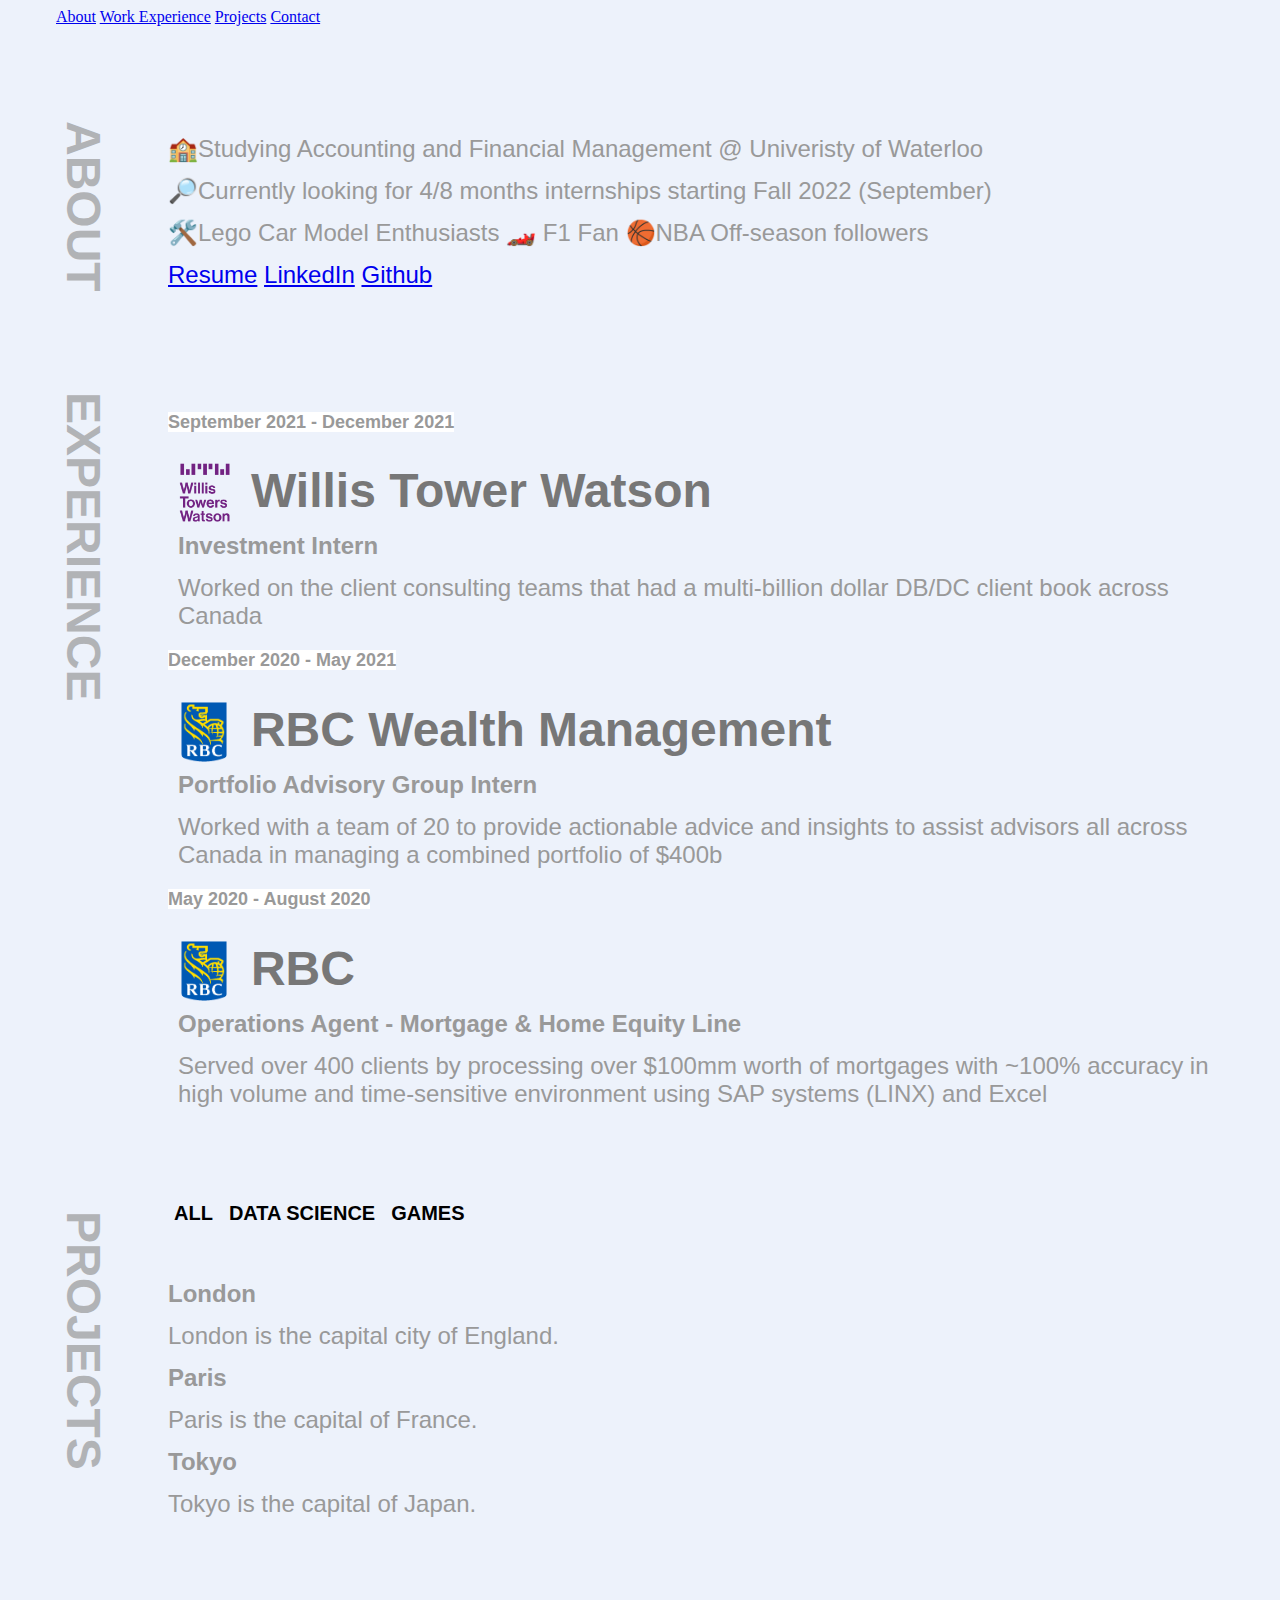
<file: Index.html>
<!DOCTYPE html>
<html>

<head>
    <title>Johnson Lee</title>
    <link rel="stylesheet" href="style.css">
    <script src="script.js"></script>
</head>
<div class="navbar">
    <a href="#about">About</a>
    <a href="#experience">Work Experience</a>
    <a href="#projects">Projects</a>
    <a href="#contact">Contact</a>
</div>

<div class="about">
    <div class="header"><h2><a id="about"></a>ABOUT</h2></div>
    <div class="container">
    <p>🏫Studying Accounting and Financial Management @ Univeristy of Waterloo </p>
    <p>🔎Currently looking for 4/8 months internships starting Fall 2022 (September)</p>
    <p>🛠️Lego Car Model Enthusiasts 🏎️ F1 Fan 🏀NBA Off-season followers</p>
    <p><a href="https://www.w3schools.com/">Resume</a>
    <a href="https://www.linkedin.com/in/-johnson-lee-/">LinkedIn</a>
    <a href="https://github.com/johnson-lee-v0">Github</a></p>
</div>
</div>
<br>
<div class="experience">
    <div class="header"><h2><a id="experience"></a>EXPERIENCE</h2></div>
        <div class="container">
            <div class="timeline-event">
                <div class="timeline-event-content">
                    <p class="date"><span>September 2021 - December 2021</span></p>
                    <div style="margin-left: 10px;">
                        <img style="width:52px; height:auto; float:left" src="wtw-logo.png" alt="">
                        <h2>Willis Tower Watson</h2>
                        <h3>Investment Intern</h3>
                        <p>Worked on the client consulting teams that had a multi-billion dollar DB/DC client book
                            across Canada</p>
                    </div>
                </div>
            </div>
            <div class="timeline-event">
                <div class="timeline-event-content">
                    <p class="date"><span>December 2020 - May 2021</span></p>
                    <div style="margin-left: 10px;">
                        <img style="width:52px; height:auto; float:left" src="rbc-logo.png" alt="">
                        <h2>RBC Wealth Management</h2>
                        <h3>Portfolio Advisory Group Intern</h3>
                        <p>Worked with a team of 20 to provide actionable advice and insights to assist advisors all
                            across Canada in managing a combined portfolio of $400b</p>
                    </div>
                </div>
            </div>
            <div class="timeline-event">
                <div class="timeline-event-content">
                    <p class="date"><span>May 2020 - August 2020</span></p>
                    <div style="margin-left: 10px;">
                        <img style="width:52px; height:auto; float:left" src="rbc-logo.png" alt="">
                        <h2>RBC</h2>
                        <h3>Operations Agent - Mortgage & Home Equity Line</h3>
                        <p>Served over 400 clients by processing over $100mm worth of mortgages with ~100% accuracy in
                            high volume and time-sensitive environment using SAP systems (LINX) and Excel</p>
                    </div>
                </div>
            </div>
        </div>
</div>
<br>
<div class="projects">
    <div class="header"><h2><a id="projects"></a>PROJECTS</h2></div>
    <div class="container">
<!-- Tab links -->
<div class="tab">
    <button class="filter-btn" data-filter="all">All</button>
    <button class="filter-btn" data-filter=".datascience">Data Science</button>
    <button class="filter-btn" data-filter=".games">Games</button>
  </div>
  
  <!-- Tab content -->
  <div id="London" class="tabcontent">
    <h3>London</h3>
    <p>London is the capital city of England.</p>
  </div>
  
  <div id="Paris" class="tabcontent">
    <h3>Paris</h3>
    <p>Paris is the capital of France.</p>
  </div>
  
  <div id="Tokyo" class="tabcontent">
    <h3>Tokyo</h3>
    <p>Tokyo is the capital of Japan.</p>
  </div>
</div>
</div>

</html>
</file>
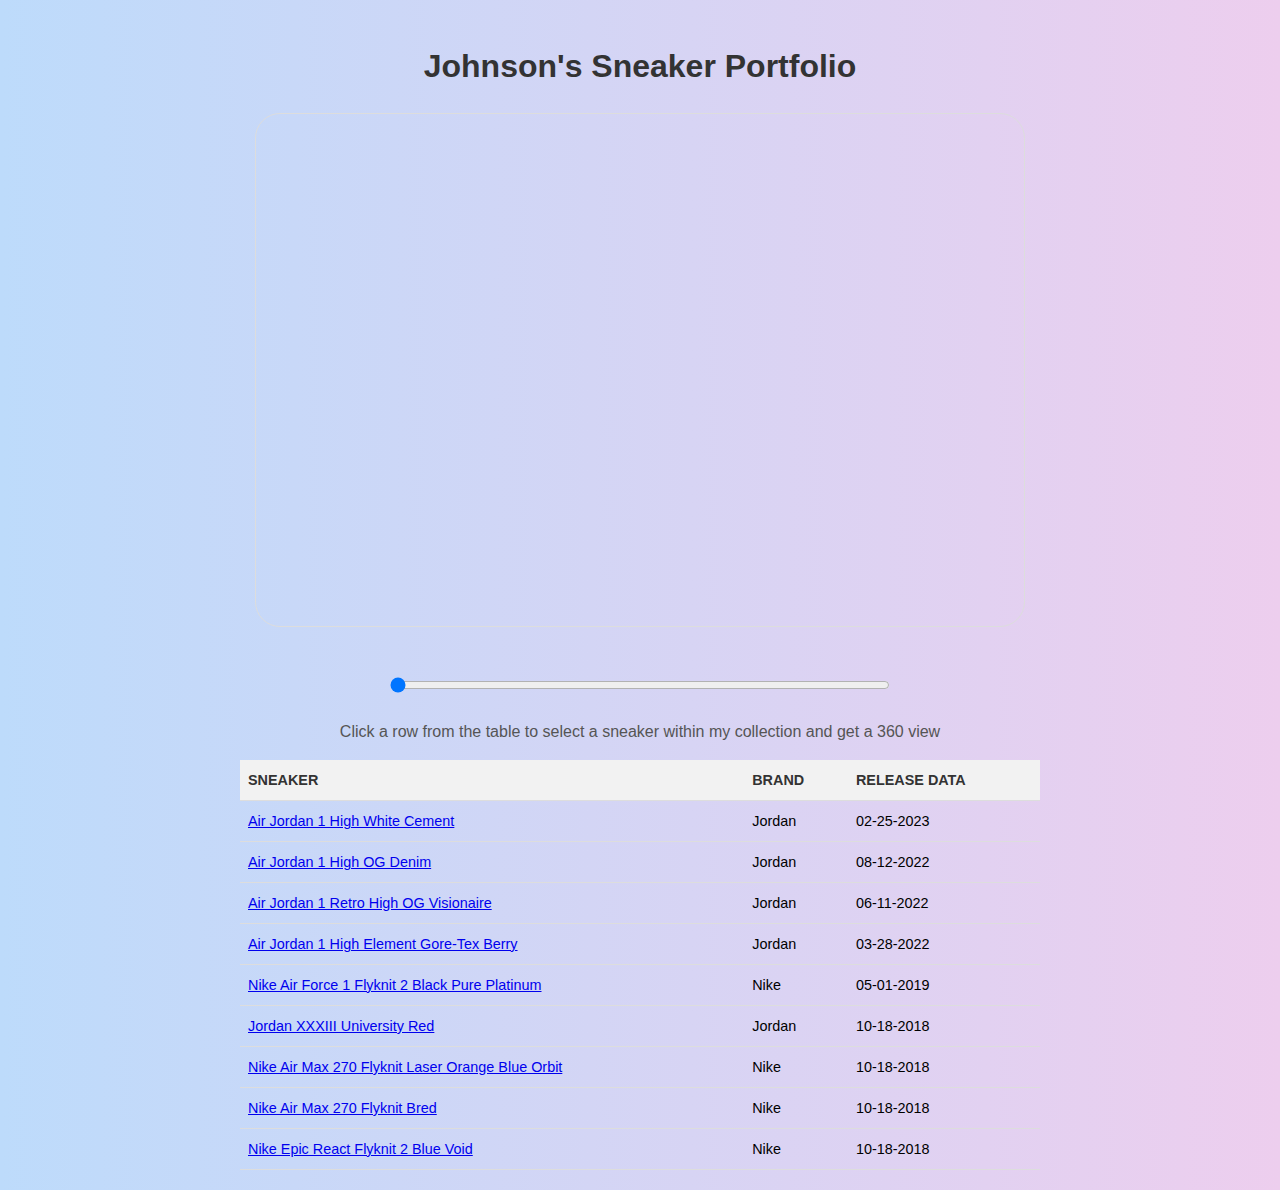
<file: shoe_closet.html>
<!-- Referenced https://github.com/LeonidasEsteban/360-javascript-->
<head>
  <title>Sneaker Portfolio - Johnson Lee</title>
  <link rel="stylesheet" href="css/shoe_closet.css">
  <meta name="viewport" content="width=device-width, initial-scale=1.0">
</head>

<body>
  <!-- <div id="loading-animation"></div> -->
  <div class="sneaker-port" id="sneaker-collection">
  <h1>Johnson's Sneaker Portfolio</h1>
  <canvas id="canvas" width="768" height="512"></canvas>
  <br>
  <input type="range" min="1" max="36" step="1" value="1" id="slider">
  <p class="highlight">Click a row from the table to select a sneaker within my collection and get a 360 view</p>
  <table id="data-table">
      <thead>
        <tr>
          <th>Sneaker</th>
          <th>Brand</th>
          <th>Release Data</th>
        </tr>
      </thead>
      <tbody>
      </tbody>
    </table>
  <script src="js/shoe.js"></script>
</div>
</body>
</file>
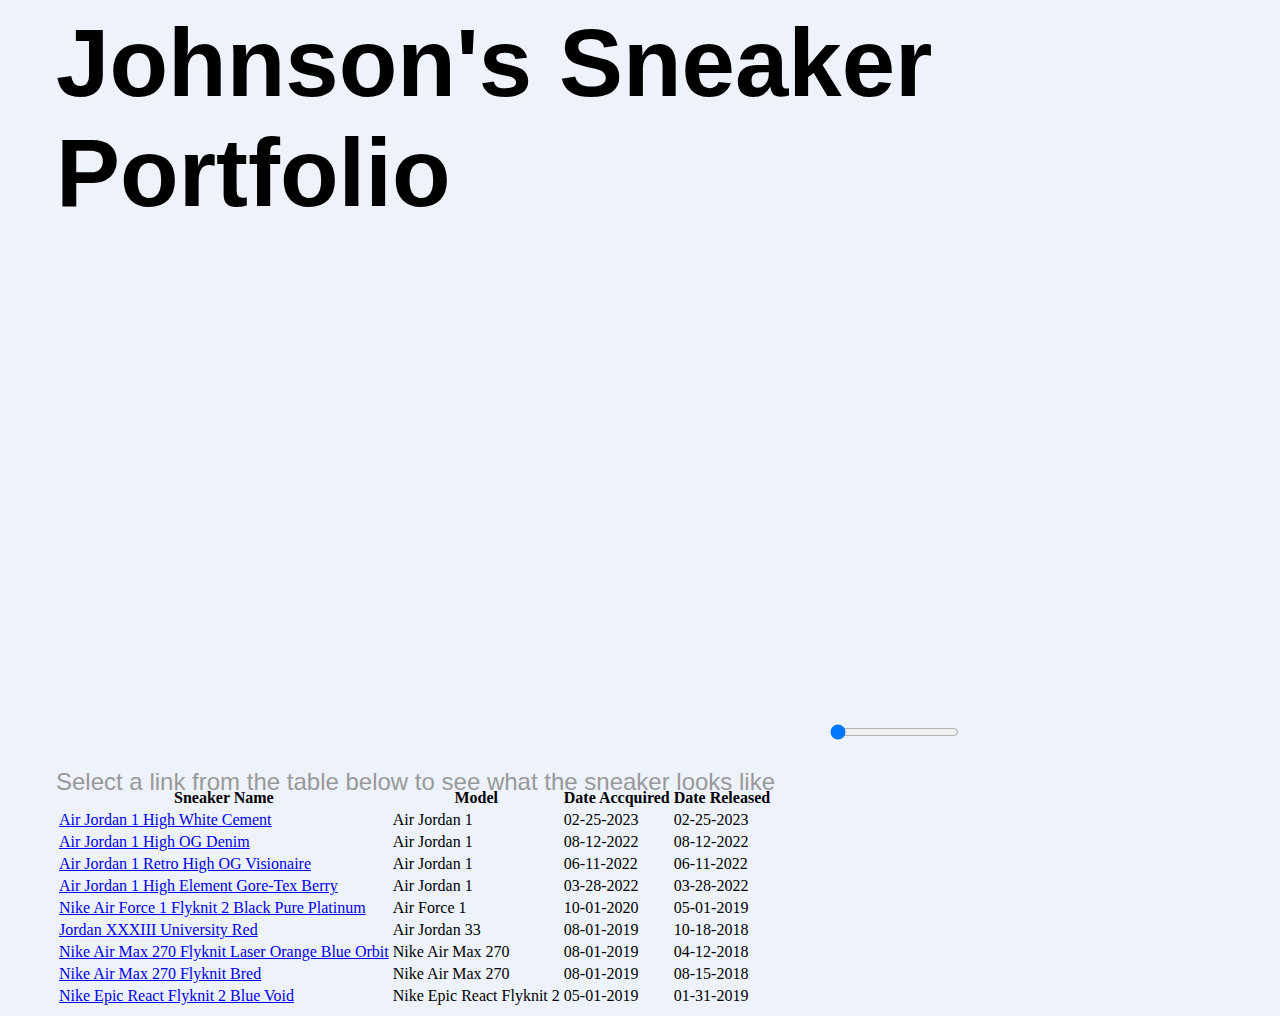
<file: sneaker-portfolio.html>
<!-- Referenced https://github.com/LeonidasEsteban/360-javascript-->
<head>
    <title>Sneaker Portfolio - Johnson Lee</title>
    <link rel="stylesheet" href="style.css">
</head>
<body>
    <div class="sneaker-port" >
    <h1>Johnson's Sneaker Portfolio</h1>
    <canvas id="canvas" width="768" height="512"></canvas>
    <input type="range" min="1" max="36" step="1" value="1" id="slider">
    <p class="highlight">Select a link from the table below to see what the sneaker looks like</p>
    <table>
        <thead>
            <tr>
                <th>Sneaker Name</th>
                <th>Model</th>
                <th>Date Accquired</th>
                <th>Date Released</th>
            </tr>
        </thead>
        <tbody>
            <tr data-index="0">
                <td><a href="#" onclick="loadSneaker('AJ1-Cement')">Air Jordan 1 High White Cement</a></td>
                <td>Air Jordan 1</td>
                <td>02-25-2023</td>
                <td>02-25-2023</td>
            </tr>
            <tr data-index="1">
                <td><a href="#" onclick="loadSneaker('AJ1-Denim-W')">Air Jordan 1 High OG Denim</a></td>
                <td>Air Jordan 1</td>
                <td>08-12-2022</td>
                <td>08-12-2022</td>
            </tr>
            <tr data-index="2">
                <td><a href="#" onclick="loadSneaker('AJ1-Visionaire')">Air Jordan 1 Retro High OG Visionaire</a></td>
                <td>Air Jordan 1</td>
                <td>06-11-2022</td>
                <td>06-11-2022</td>
            </tr>
            <tr data-index="3">
                <td><a href="#" onclick="loadSneaker('AJ1-GoreTex-Berry')">Air Jordan 1 High Element Gore-Tex Berry</a></td>
                <td>Air Jordan 1</td>
                <td>03-28-2022</td>
                <td>03-28-2022</td>
            </tr>
            <tr data-index="4">
                <td><a href="#" onclick="loadSneaker('AF1-Oreo')">Nike Air Force 1 Flyknit 2 Black Pure Platinum</a></td>
                <td>Air Force 1</td>
                <td>10-01-2020</td>
                <td>05-01-2019</td>
            </tr>
            <tr data-index="5">
                <td><a href="#" onclick="loadSneaker('Jordan-33-Uni-Red')">Jordan XXXIII University Red</a></td>
                <td>Air Jordan 33</td>
                <td>08-01-2019</td>
                <td>10-18-2018</td>
            </tr>
            <tr data-index="6">
                <td><a href="#" onclick="loadSneaker('Air-Max-270-Orange-Blue')">Nike Air Max 270 Flyknit Laser Orange Blue Orbit</a></td>
                <td>Nike Air Max 270</td>
                <td>08-01-2019</td>
                <td>04-12-2018</td>
            </tr>
            <tr data-index="7">
                <td><a href="#" onclick="loadSneaker('Air-Max-270-Bred')">Nike Air Max 270 Flyknit Bred</a></td>
                <td>Nike Air Max 270</td>
                <td>08-01-2019</td>
                <td>08-15-2018</td>
            </tr>
            <tr data-index="8">
                <td><a href="#" onclick="loadSneaker('Epic-React-Flyknit-2-Blue-Void')">Nike Epic React Flyknit 2 Blue Void</a></td>
                <td>Nike Epic React Flyknit 2</td>
                <td>05-01-2019</td>
                <td>01-31-2019</td>
            </tr>
        </tbody>
    </table>
    <script src="js/sneaker.js"></script>
</div>
</body>
</file>
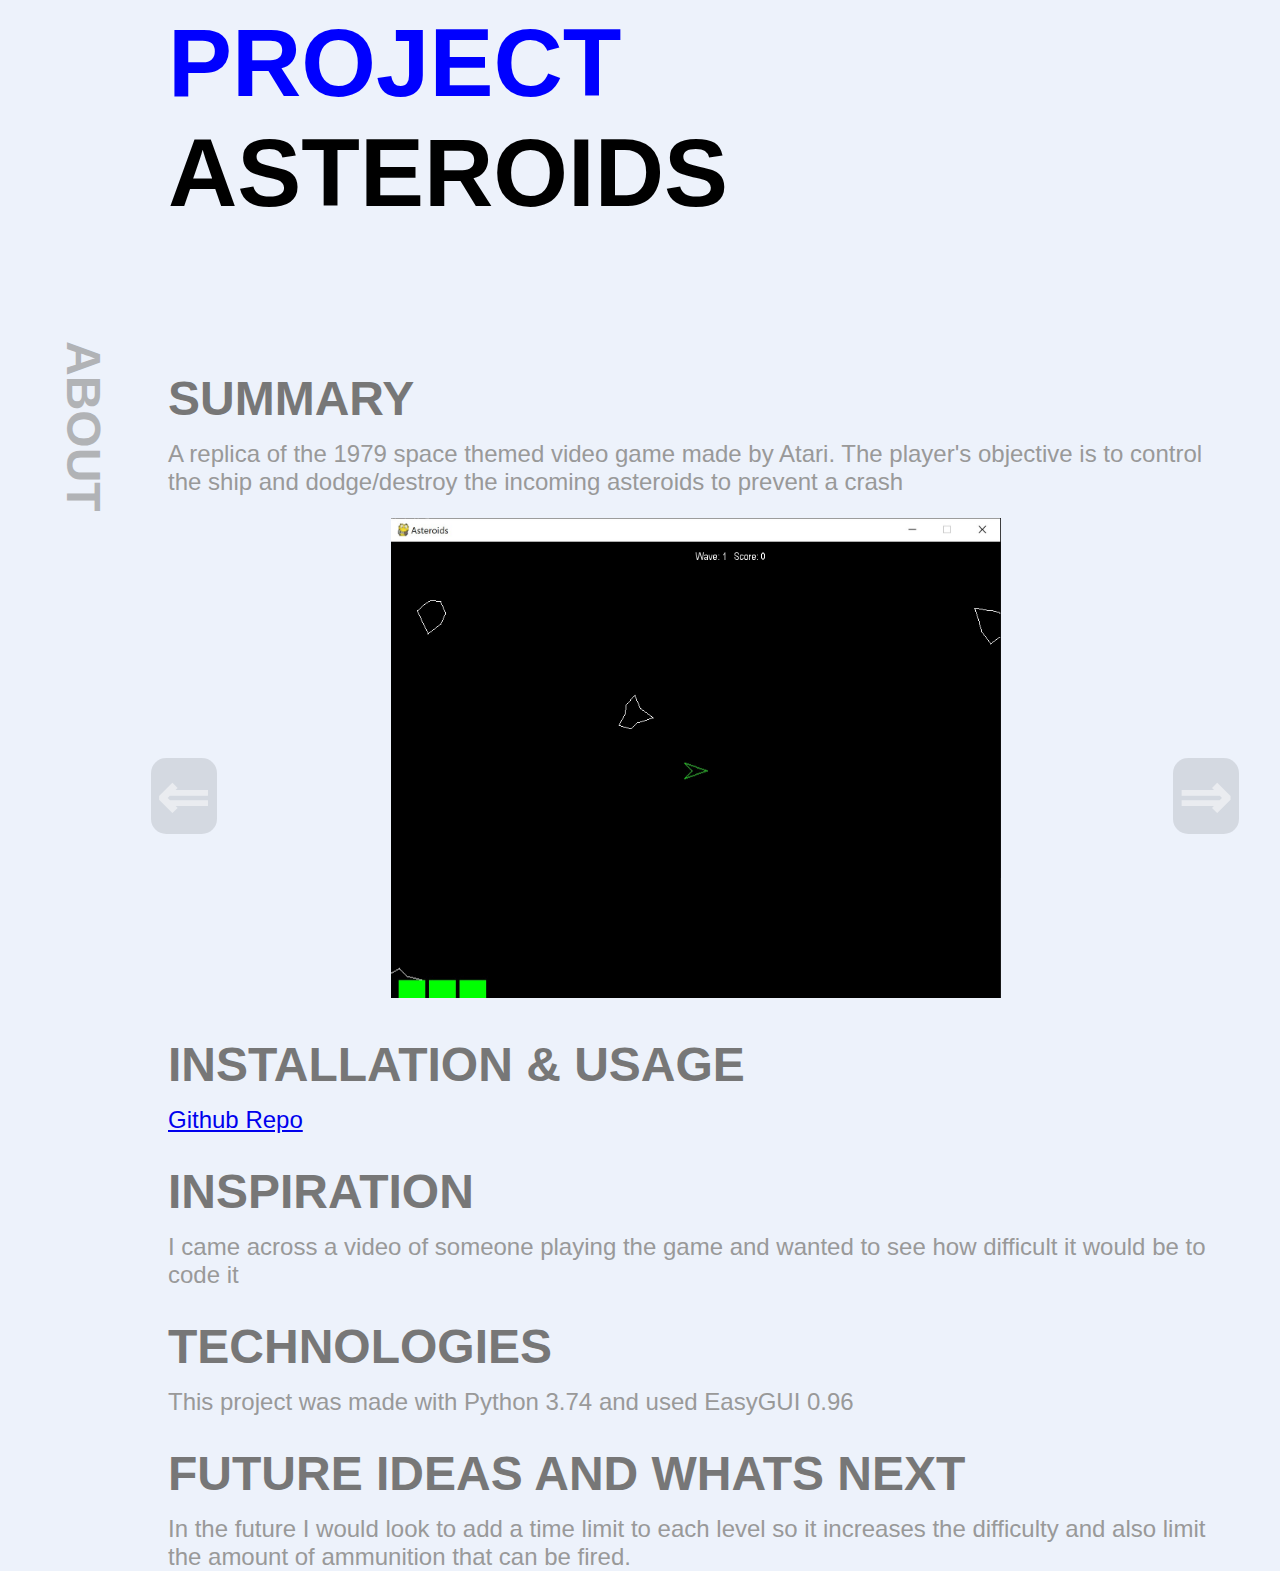
<file: projects/asteroids.html>
<!DOCTYPE html>
<html>

<head>
    <meta name="viewport" content="width=device-width, initial-scale=1.0">
    <title>Asteroids - Johnson Lee</title>
    <link rel="stylesheet" href="../style.css">
</head>
<div class="title">
    <div class="container">
<section>
<h1 id="project"><span>PROJECT</span></h1>
<h1><span>ASTEROIDS</span></h1>
</section>
</div>
</div>
<br>

<div class="about">
    <div class="header"><h2><a id="about"></a>ABOUT</h2></div>
    <div class="container">
<h2>SUMMARY</h2>
<p>A replica of the 1979 space themed video game made by Atari. The player's objective is to control the ship and dodge/destroy the incoming asteroids to prevent a crash</p>
<section>
    <div class="carousel" data-carousel>
        <button class="carousel-button prev"data-carousel-button="prev">&#8656;</button>
        <button class="carousel-button next" data-carousel-button="next">&#8658;</button>
    <ul data-slides>
        <li class="slide" data-active>
            <img src="../image/Asteroids1.jpg" alt="Screenshot1">
        </li>
        <li class="slide">
            <img src="../image/Asteroids2.jpg" alt="Screenshot2">
        </li>
        <li class="slide">
            <img src="../image/Asteroids3.jpg" alt="Screenshot3">
        </li>
    </ul>
</div>
</section>
<h2>INSTALLATION & USAGE</h2>
<p><a href="https://github.com/johnson-lee-v0/asteroids" class="btn secondary-btn sm">Github Repo</a></p>
<h2>INSPIRATION</h2>
<p>I came across a video of someone playing the game and wanted to see how difficult it would be to code it</p>
<h2>TECHNOLOGIES</h2>
<p>This project was made with Python 3.74 and used EasyGUI 0.96</p>
<h2>FUTURE IDEAS AND WHATS NEXT</h2>
<p>In the future I would look to add a time limit to each level so it increases the difficulty and also limit the amount of ammunition that can be fired.</p>
</div>
</div>
<!-- JavaScript Files-->
<script src="../js/carousel.js" ></script>
</html>
</file>
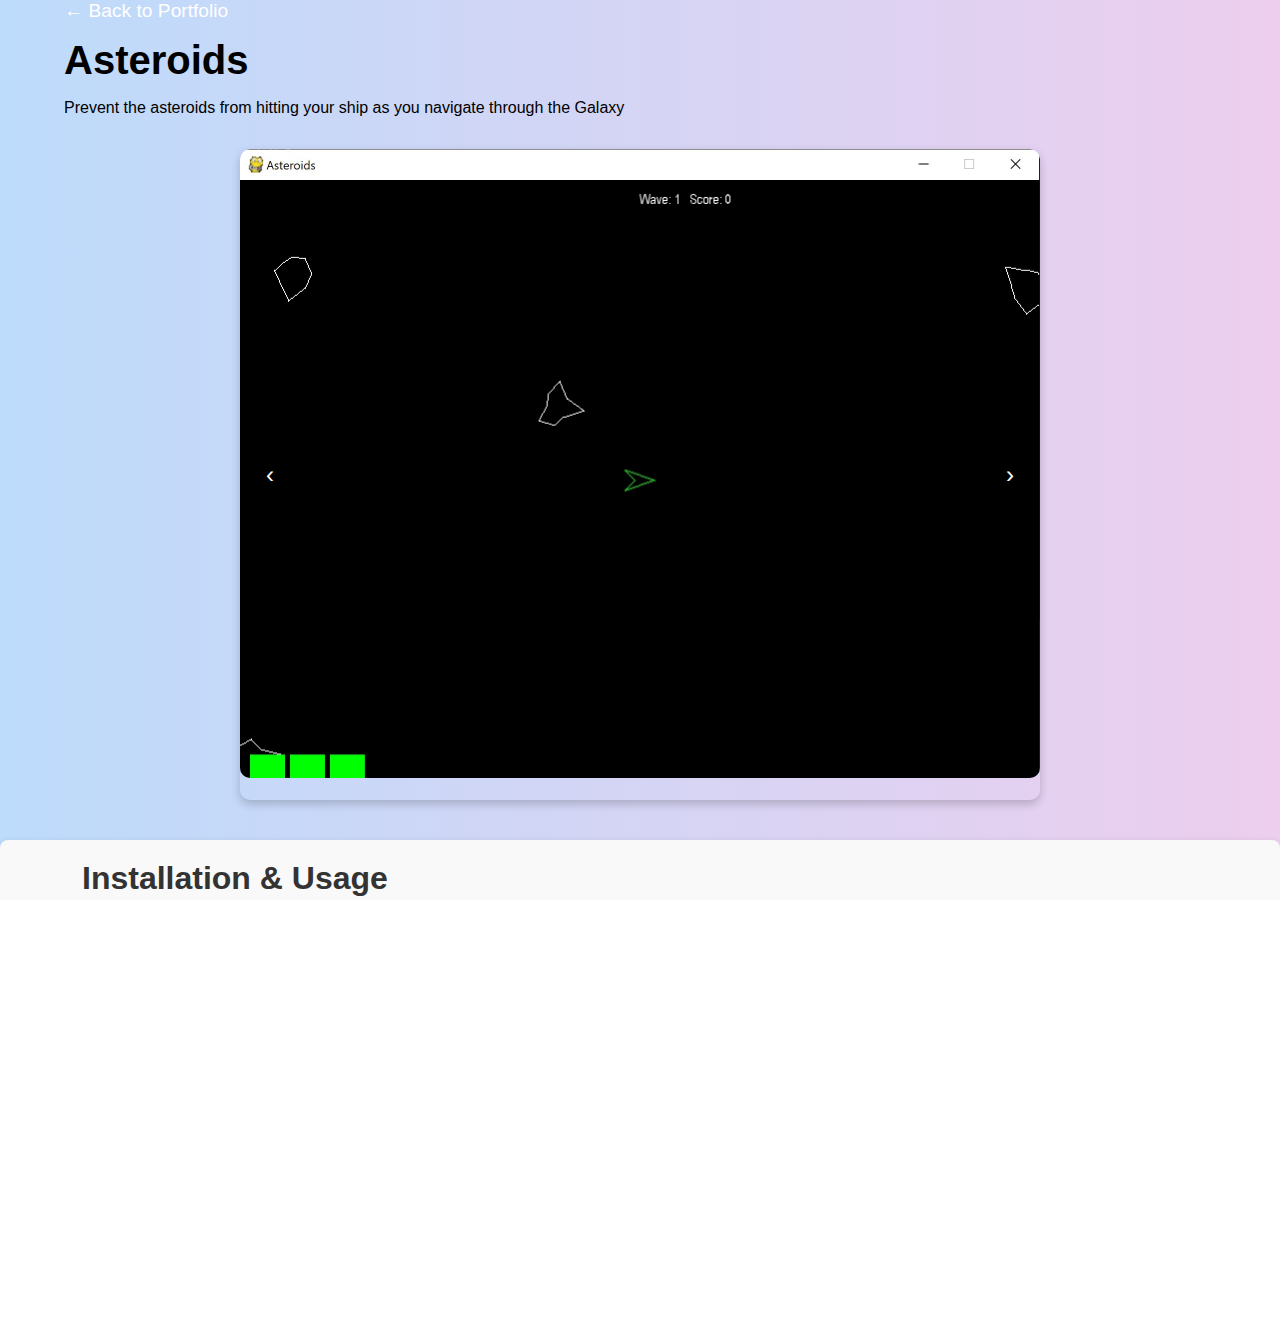
<file: projects/Asteroids.html>
<!DOCTYPE html>
<html lang="en">
<head>
    <meta charset="UTF-8">
    <meta name="viewport" content="width=device-width, initial-scale=1.0">
    <title>Project Title</title>
    <link rel="stylesheet" href="../css/global.css">
    <link rel="stylesheet" href="../css/project.css">
</head>
<body>
    <!-- Hero Section -->
    <header class="hero">
        <div class="container">
            <a href="../index.html" class="back-link">← Back to Portfolio</a>
            <h1>Asteroids</h1>
            <p>Prevent the asteroids from hitting your ship as you navigate through the Galaxy</p>
        </div>
    </header>

    <!-- Carousel Section -->
    <section class="carousel">
        <button class="carousel-button prev" onclick="moveSlide(-1)">&#8249;</button>
        <div class="carousel-container">
            <div class="carousel-slide active">
                <img src="../image/Project_Carousel/Asteroids/Asteroids1.jpg" alt="Slide 1">
            </div>
            <div class="carousel-slide">
                <img src="../image/Project_Carousel/Asteroids/Asteroids2.jpg" alt="Slide 2">
            </div>
            <div class="carousel-slide">
                <img src="../image/Project_Carousel/Asteroids/Asteroids3.jpg" alt="Slide 3">
            </div>
        </div>
        <button class="carousel-button next" onclick="moveSlide(1)">&#8250;</button>
        <div class="carousel-dots"></div> <!-- Dots will be added here dynamically -->
    </section>
    <!-- Installation & Usage Section -->
    <section class="installation">
        <div class="container">
            <h1>Installation & Usage</h1>
            <h2><a href=https://github.com/johnson-lee-v0/Asteroids>Github Repo</a></h2>
            <p># You will need to have Python installed on your system</p>
            <pre>
$ git clone https://github.com/johnson-lee-v0/Asteroids.git
$ cd Asteroids
$ python3 Asteroid.py
            </pre>
        </div>
    </section>
    <!-- Project Overview Section -->
    <section class="project-overview">
        <div class="container">
            <h1>Inspiration</h1>
            <p>I have always enjoyed playing retro style games and decided I wanted to create my own version of the famous asteroids.</p>
            <h1>Technologies</h1>
            <p>This game is made in python and the starting menu uses easygui</p>
            <h1>Future Ideas And Whats Next</h1>
            <p>Features that were considered but not built into the game includes adding adjustable diffuculty through 
            <br>1) Adding time limit to each level 
            <br>2) Limiting amount of ammunition that can be fired and add in a reload time</p>
        </div>
    </section>
    <script src="../js/carousel.js"></script>
</body>
</html>
</file>
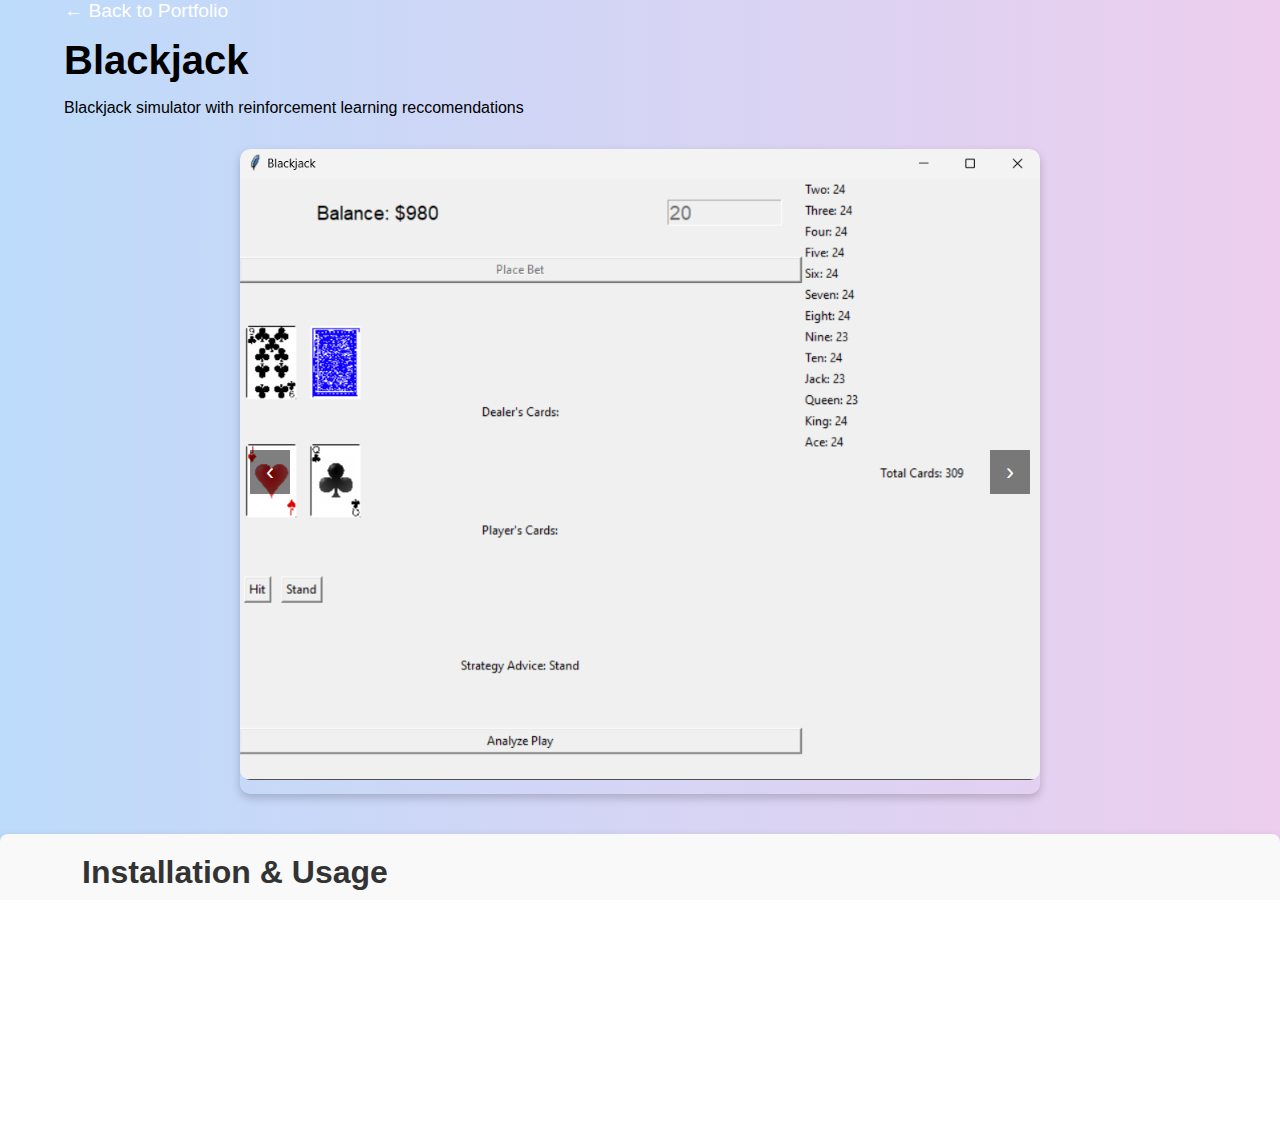
<file: projects/Blackjack.html>
<!DOCTYPE html>
<html lang="en">
<head>
    <meta charset="UTF-8">
    <meta name="viewport" content="width=device-width, initial-scale=1.0">
    <title>Project Title</title>
    <link rel="stylesheet" href="../css/global.css">
    <link rel="stylesheet" href="../css/project.css">
</head>
<body>
    <!-- Hero Section -->
    <header class="hero">
        <div class="container">
            <a href="../index.html" class="back-link">← Back to Portfolio</a>
            <h1>Blackjack</h1>
            <p>Blackjack simulator with reinforcement learning reccomendations</p>
        </div>
    </header>

    <!-- Carousel Section -->
    <section class="carousel">
        <button class="carousel-button prev" onclick="moveSlide(-1)">&#8249;</button>
        <div class="carousel-container">
            <div class="carousel-slide active">
                <img src="../image/Project_Carousel/Blackjack/Blackjack-1.png" alt="Slide 1">
            </div>
            <div class="carousel-slide">
                <img src="../image/Project_Carousel/Blackjack/Blackjack-2.png" alt="Slide 2">
            </div>
        </div>
        <button class="carousel-button next" onclick="moveSlide(1)">&#8250;</button>
        <div class="carousel-dots"></div> <!-- Dots will be added here dynamically -->
    </section>
    <!-- Installation & Usage Section -->
    <section class="installation">
        <div class="container">
            <h1>Installation & Usage</h1>
            <h2><a href=https://github.com/johnson-lee-v0/BlackJackSim>Github Repo</a></h2>
            <p># You will need to have Python 3 installed on your system</p>
            <pre>
                $ git clone https://github.com/johnson-lee-v0/BlackJackSim.git
                $ cd BlackJackSim
                $ python3 main.py
                            </pre>
        </div>
    </section>
    <script src="../js/carousel.js"></script>
</body>
</html>
</file>
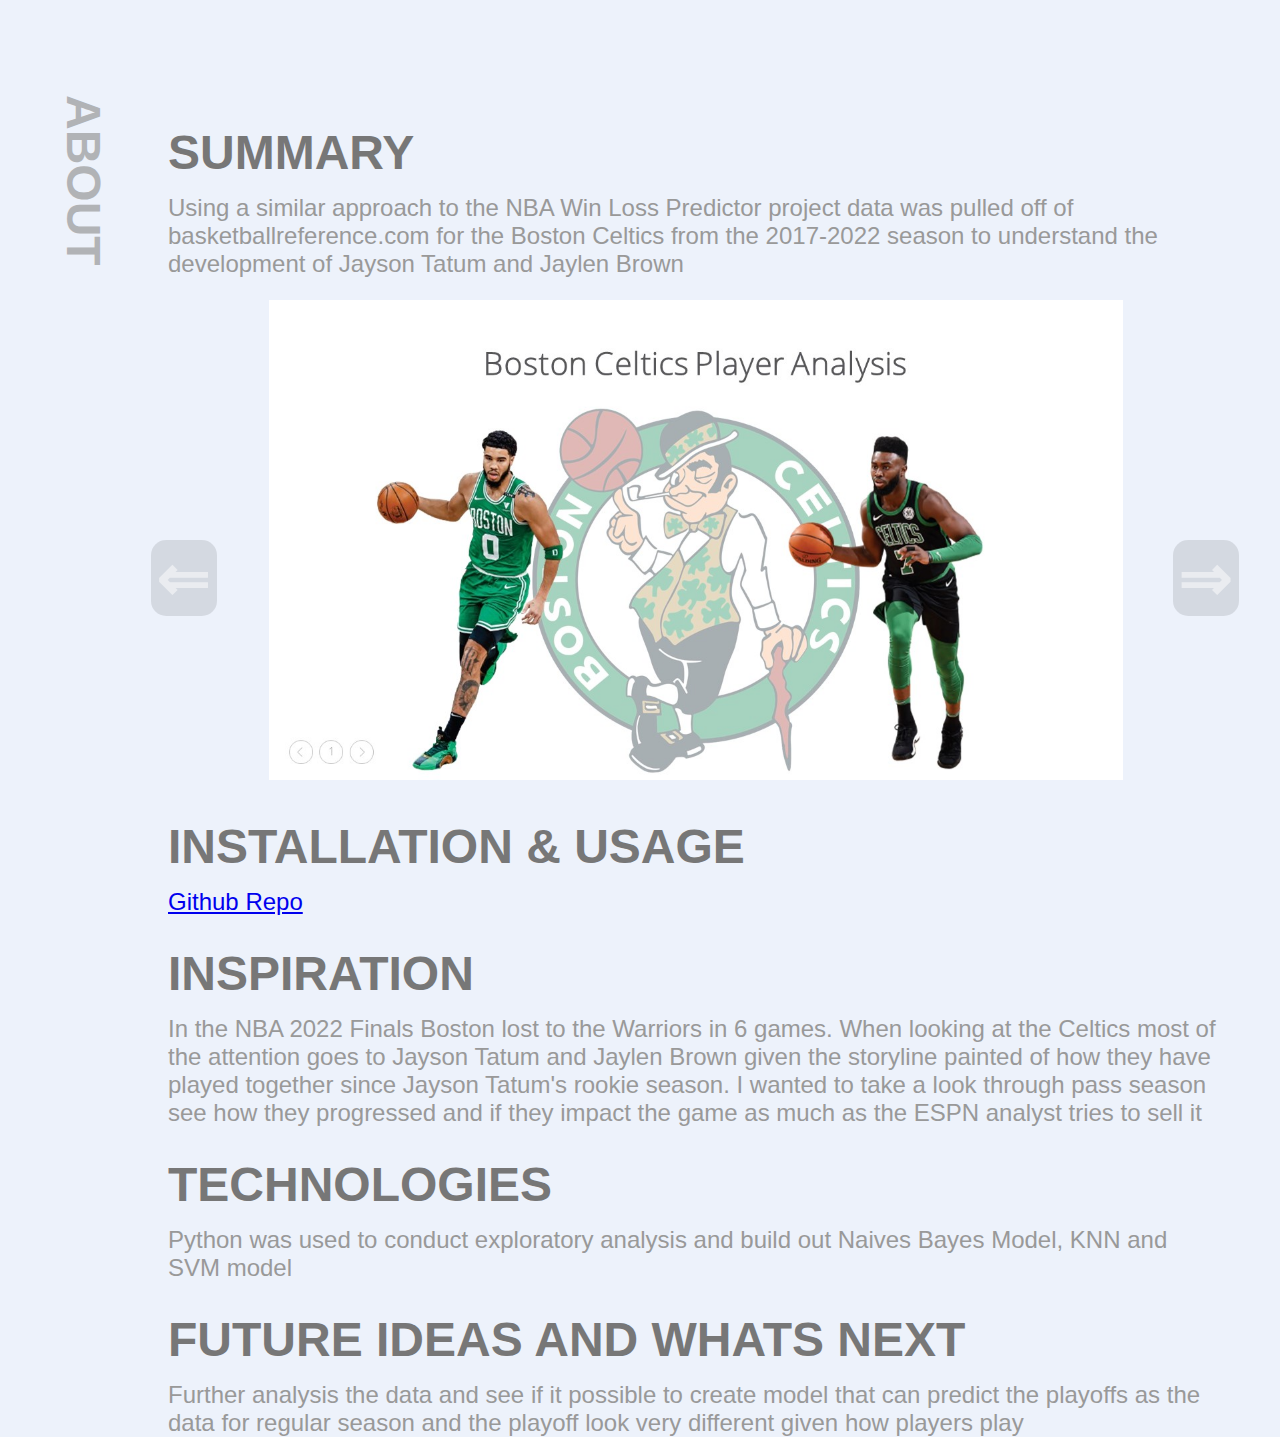
<file: projects/boston-celtics-analysis.html>
<!DOCTYPE html>
<html>

<head>
    <meta name="viewport" content="width=device-width, initial-scale=1.0">
    <title>Boston Celtics Player Analysis - Johnson Lee</title>
    <link rel="stylesheet" href="../style.css">
</head>
<div class="about">
    <div class="header"><h2><a id="about"></a>ABOUT</h2></div>
    <div class="container">
<h2>SUMMARY</h2>
<p>Using a similar approach to the NBA Win Loss Predictor project data was pulled off of basketballreference.com for the Boston Celtics from the 2017-2022 season to understand the development of Jayson Tatum and Jaylen Brown</p>
<section>
    <div class="carousel" data-carousel>
        <button class="carousel-button prev"data-carousel-button="prev">&#8656;</button>
        <button class="carousel-button next" data-carousel-button="next">&#8658;</button>
    <ul data-slides>
        <li class="slide" data-active>
            <img src="../image/Boston-Analysis/Slide1.JPG" alt="Screenshot1">
        </li>
        <li class="slide">
            <img src="../image/Boston-Analysis/Slide2.JPG" alt="Screenshot2">
        </li>
        <li class="slide">
            <img src="../image/Boston-Analysis/Slide3.JPG" alt="Screenshot3">
        </li>
        <li class="slide">
            <img src="../image/Boston-Analysis/Slide4.JPG" alt="Screenshot4">
        </li>
        <li class="slide">
            <img src="../image/Boston-Analysis/Slide5.JPG" alt="Screenshot5">
        </li>
        <li class="slide">
            <img src="../image/Boston-Analysis/Slide6.JPG" alt="Screenshot6">
        </li>
        <li class="slide">
            <img src="../image/Boston-Analysis/Slide7.JPG" alt="Screenshot7">
        </li>
        <li class="slide">
            <img src="../image/Boston-Analysis/Slide8.JPG" alt="Screenshot8">
        </li>
        <li class="slide">
            <img src="../image/Boston-Analysis/Slide9.JPG" alt="Screenshot9">
        </li>
        <li class="slide">
            <img src="../image/Boston-Analysis/Slide10.JPG" alt="Screenshot10">
        </li>
    </ul>
</div>
</section>
<h2>INSTALLATION & USAGE</h2>
<p><a href="https://github.com/johnson-lee-v0/Boston-Celtics-Player-Analysis" class="btn secondary-btn sm">Github Repo</a></p>
<h2>INSPIRATION</h2>
<p>In the NBA 2022 Finals Boston lost to the Warriors in 6 games. When looking at the Celtics most of the attention goes to Jayson Tatum and Jaylen Brown given the storyline painted of how they have played together since Jayson Tatum's rookie season. I wanted to take a look through pass season see how they progressed and if they impact the game as much as the ESPN analyst tries to sell it</p>
<h2>TECHNOLOGIES</h2>
<p>Python was used to conduct exploratory analysis and build out Naives Bayes Model, KNN and SVM model </p>
<h2>FUTURE IDEAS AND WHATS NEXT</h2>
<p>Further analysis the data and see if it possible to create model that can predict the playoffs as the data for regular season and the playoff look very different given how players play</p>
</div>
</div>
<!-- JavaScript Files-->
<script src="../js/carousel.js" ></script>
</html>
</file>
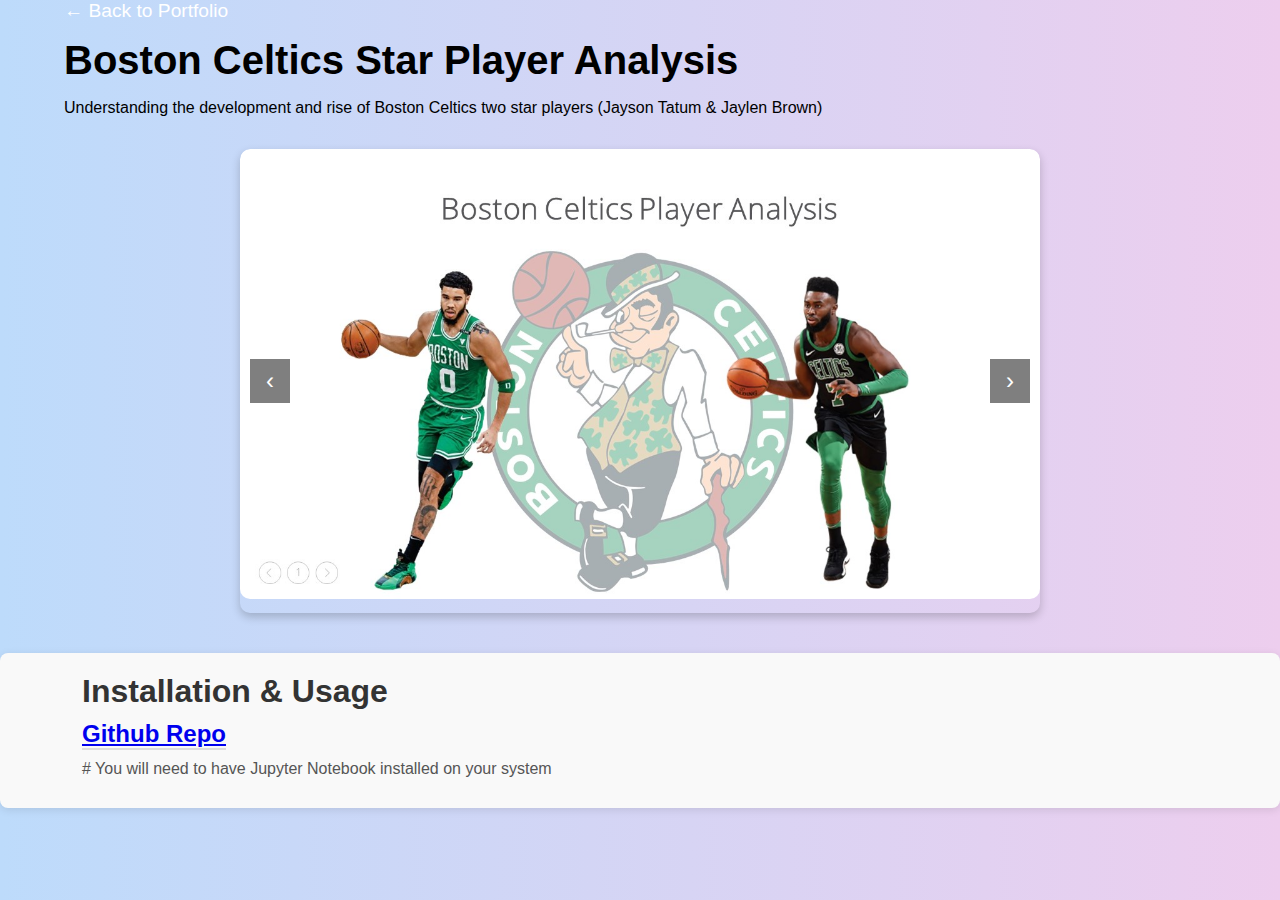
<file: projects/Boston_Star.html>
<!DOCTYPE html>
<html lang="en">
<head>
    <meta charset="UTF-8">
    <meta name="viewport" content="width=device-width, initial-scale=1.0">
    <title>Project Title</title>
    <link rel="stylesheet" href="../css/global.css">
    <link rel="stylesheet" href="../css/project.css">
</head>
<body>
    <!-- Hero Section -->
    <header class="hero">
        <div class="container">
            <a href="../index.html" class="back-link">← Back to Portfolio</a>
            <h1>Boston Celtics Star Player Analysis</h1>
            <p>Understanding the development and rise of Boston Celtics two star players (Jayson Tatum & Jaylen Brown)</p>
        </div>
    </header>

    <!-- Carousel Section -->
    <section class="carousel">
        <button class="carousel-button prev" onclick="moveSlide(-1)">&#8249;</button>
        <div class="carousel-container">
            <div class="carousel-slide active">
                <img src="../image/Project_Carousel/Boston-Analysis/Slide1.JPG" alt="Slide 1">
            </div>
            <div class="carousel-slide">
                <img src="../image/Project_Carousel/Boston-Analysis/Slide2.JPG" alt="Slide 2">
            </div>
            <div class="carousel-slide">
                <img src="../image/Project_Carousel/Boston-Analysis/Slide3.JPG" alt="Slide 3">
            </div>
            <div class="carousel-slide">
                <img src="../image/Project_Carousel/Boston-Analysis/Slide4.JPG" alt="Slide 4">
            </div>
            <div class="carousel-slide">
                <img src="../image/Project_Carousel/Boston-Analysis/Slide5.JPG" alt="Slide 5">
            </div>
            <div class="carousel-slide">
                <img src="../image/Project_Carousel/Boston-Analysis/Slide6.JPG" alt="Slide 6">
            </div>
            <div class="carousel-slide">
                <img src="../image/Project_Carousel/Boston-Analysis/Slide7.JPG" alt="Slide 7">
            </div>
            <div class="carousel-slide">
                <img src="../image/Project_Carousel/Boston-Analysis/Slide8.JPG" alt="Slide 8">
            </div>
            <div class="carousel-slide">
                <img src="../image/Project_Carousel/Boston-Analysis/Slide9.JPG" alt="Slide 9">
            </div>
        </div>
        <button class="carousel-button next" onclick="moveSlide(1)">&#8250;</button>
        <div class="carousel-dots"></div> <!-- Dots will be added here dynamically -->
    </section>
    <!-- Installation & Usage Section -->
    <section class="installation">
        <div class="container">
            <h1>Installation & Usage</h1>
            <h2><a href=https://github.com/johnson-lee-v0/Boston-Celtics-Player-Analysis>Github Repo</a></h2>
            <p># You will need to have Jupyter Notebook installed on your system</p>
        </div>
    </section>
    <script src="../js/carousel.js"></script>
</body>
</html>
</file>
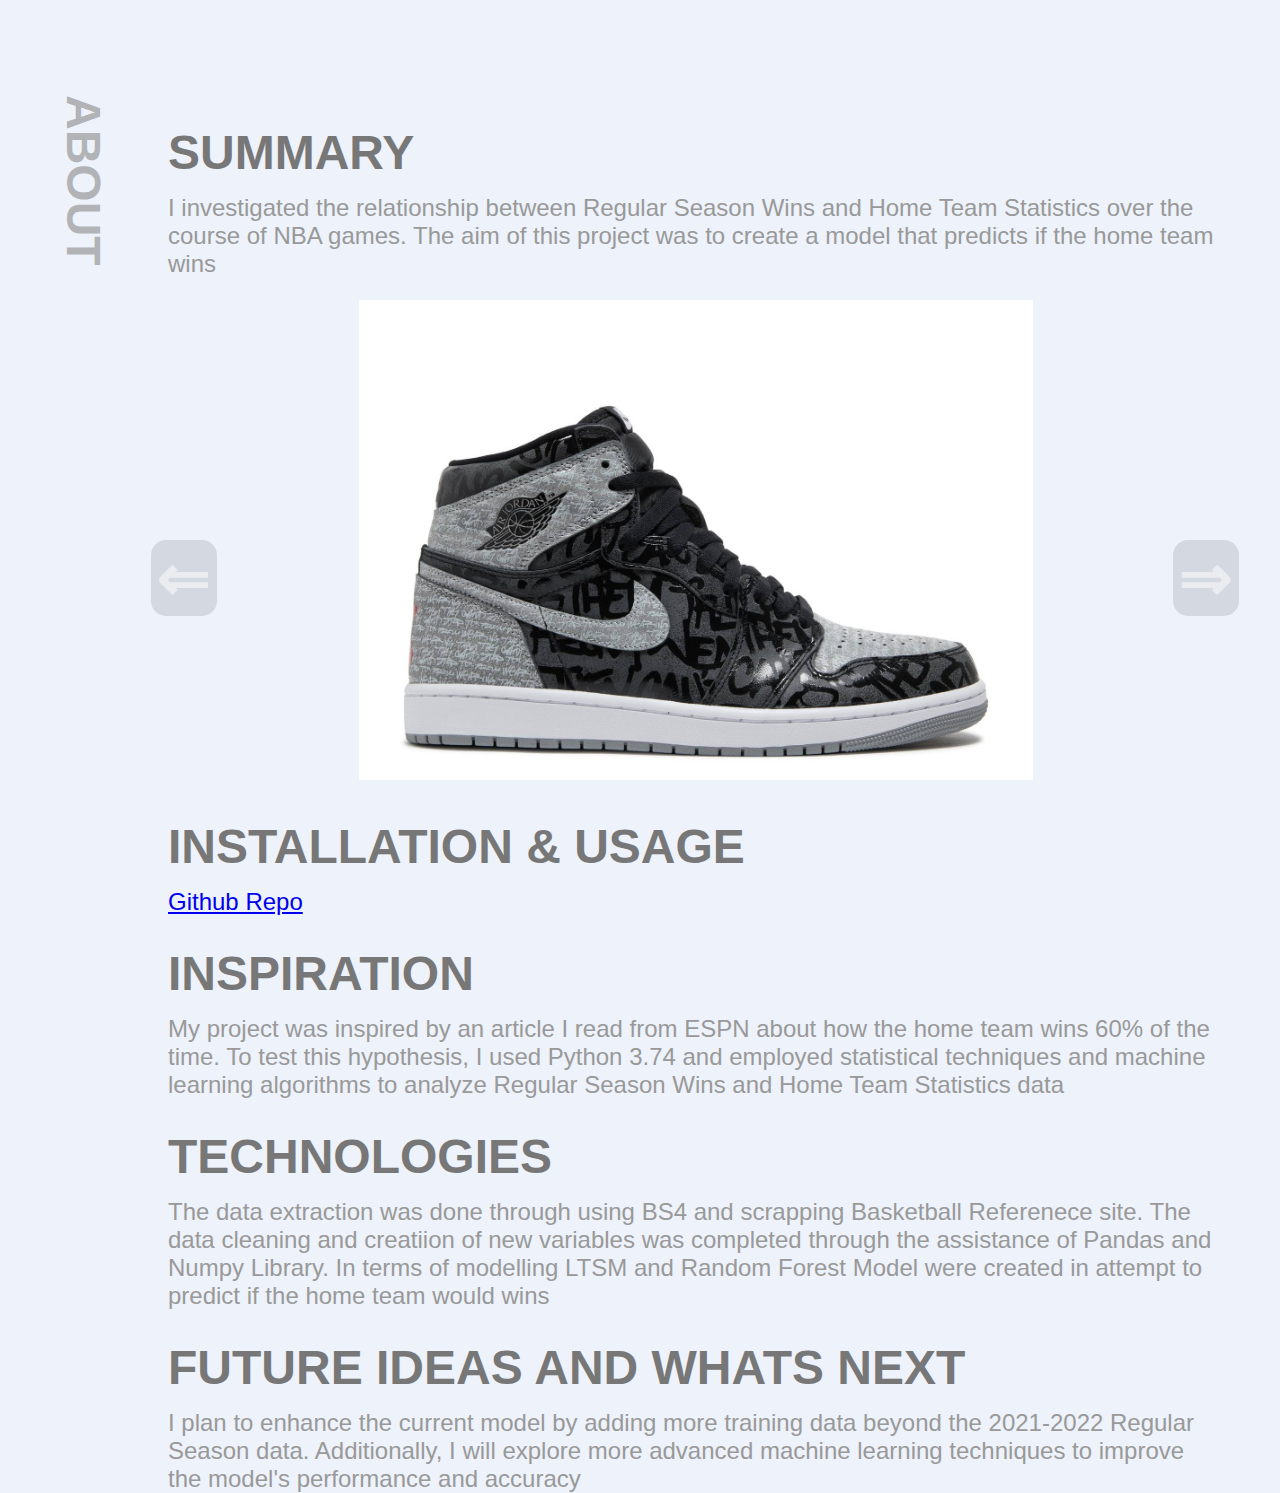
<file: projects/nba-win-loss-predictor.html>
<!DOCTYPE html>
<html>

<head>
    <meta name="viewport" content="width=device-width, initial-scale=1.0">
    <title>NBA Win-loss Predictor - Johnson Lee</title>
    <link rel="stylesheet" href="../style.css">
</head>
<div class="about">
    <div class="header"><h2><a id="about"></a>ABOUT</h2></div>
    <div class="container">
<h2>SUMMARY</h2>
<p>I investigated the relationship between Regular Season Wins and Home Team Statistics over the course of NBA games. The aim of this project was to create a model that predicts if the home team wins</p>
<section>
    <div class="carousel" data-carousel>
        <button class="carousel-button prev"data-carousel-button="prev">&#8656;</button>
        <button class="carousel-button next" data-carousel-button="next">&#8658;</button>
    <ul data-slides>
        <li class="slide" data-active>
            <img src="../image/1.jpg" alt="Screenshot1">
        </li>
        <li class="slide">
            <img src="../image/2.jpg" alt="Screenshot2">
        </li>
        <li class="slide">
            <img src="../image/3.jpg" alt="Screenshot3">
        </li>
    </ul>
</div>
</section>
<h2>INSTALLATION & USAGE</h2>
<p><a href="https://github.com/johnson-lee-v0/NBA-Win-Loss-Predictor" class="btn secondary-btn sm">Github Repo</a></p>
<h2>INSPIRATION</h2>
<p>My project was inspired by an article I read from ESPN about how the home team wins 60% of the time. To test this hypothesis, I used Python 3.74 and employed statistical techniques and machine learning algorithms to analyze Regular Season Wins and Home Team Statistics data</p>
<h2>TECHNOLOGIES</h2>
<p>The data extraction was done through using BS4 and scrapping Basketball Referenece site. The data cleaning and creatiion of new variables was completed through the assistance of Pandas and Numpy Library. In terms of modelling LTSM and Random Forest Model were created in attempt to predict if the home team would wins</p>
<h2>FUTURE IDEAS AND WHATS NEXT</h2>
<p>I plan to enhance the current model by adding more training data beyond the 2021-2022 Regular Season data. Additionally, I will explore more advanced machine learning techniques to improve the model's performance and accuracy</p>
</div>
</div>
<!-- JavaScript Files-->
<script src="../js/carousel.js" ></script>
</html>
</file>
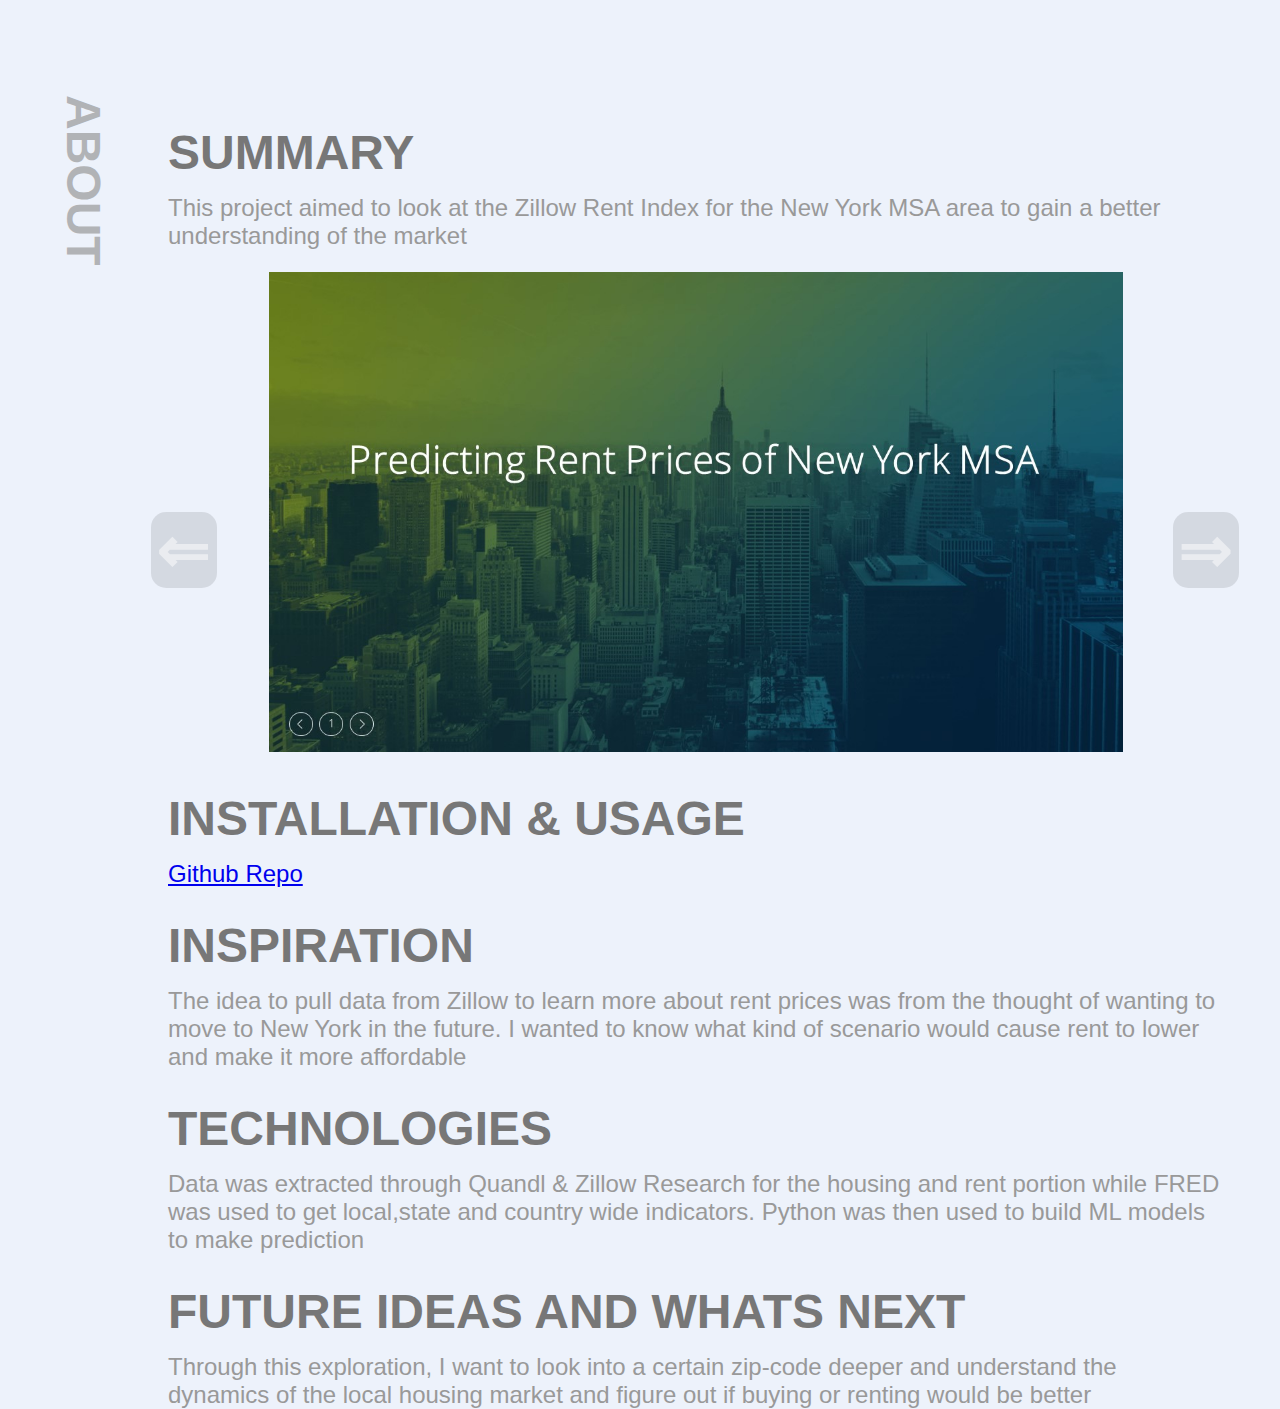
<file: projects/new-york-msa-rent.html>
<!DOCTYPE html>
<html>

<head>
    <meta name="viewport" content="width=device-width, initial-scale=1.0">
    <title>Predicting New York MSA Rent - Johnson Lee</title>
    <link rel="stylesheet" href="../style.css">
</head>
<div class="about">
    <div class="header"><h2><a id="about"></a>ABOUT</h2></div>
    <div class="container">
<h2>SUMMARY</h2>
<p>This project aimed to look at the Zillow Rent Index for the New York MSA area to gain a better understanding of the market</p>
<section>
    <div class="carousel" data-carousel>
        <button class="carousel-button prev"data-carousel-button="prev">&#8656;</button>
        <button class="carousel-button next" data-carousel-button="next">&#8658;</button>
    <ul data-slides>
        <li class="slide" data-active>
            <img src="../image/New York MSA Rent/Slide1.JPG" alt="Screenshot1">
        </li>
        <li class="slide">
            <img src="../image/New York MSA Rent/Slide2.JPG" alt="Screenshot2">
        </li>
        <li class="slide">
            <img src="../image/New York MSA Rent/Slide3.JPG" alt="Screenshot3">
        </li>
        <li class="slide">
            <img src="../image/New York MSA Rent/Slide4.JPG" alt="Screenshot4">
        </li>
        <li class="slide">
            <img src="../image/New York MSA Rent/Slide5.JPG" alt="Screenshot5">
        </li>
        <li class="slide">
            <img src="../image/New York MSA Rent/Slide6.JPG" alt="Screenshot6">
        </li>
        <li class="slide">
            <img src="../image/New York MSA Rent/Slide7.JPG" alt="Screenshot7">
        </li>
        <li class="slide">
            <img src="../image/New York MSA Rent/Slide8.JPG" alt="Screenshot8">
        </li>
        <li class="slide">
            <img src="../image/New York MSA Rent/Slide9.JPG" alt="Screenshot9">
        </li>
        <li class="slide">
            <img src="../image/New York MSA Rent/Slide10.JPG" alt="Screenshot10">
        </li>
        <li class="slide">
            <img src="../image/New York MSA Rent/Slide11.JPG" alt="Screenshot11">
        </li>
        <li class="slide">
            <img src="../image/New York MSA Rent/Slide12.JPG" alt="Screenshot12">
        </li>
        <li class="slide">
            <img src="../image/New York MSA Rent/Slide13.JPG" alt="Screenshot13">
        </li>
        <li class="slide">
            <img src="../image/New York MSA Rent/Slide14.JPG" alt="Screenshot13">
        </li>
        <li class="slide">
            <img src="../image/New York MSA Rent/Slide15.JPG" alt="Screenshot13">
        </li>
        <li class="slide">
            <img src="../image/New York MSA Rent/Slide16.JPG" alt="Screenshot13">
        </li>
    </ul>
</div>
</section>
<h2>INSTALLATION & USAGE</h2>
<p><a href="https://github.com/johnson-lee-v0/New-York-MSA-Rent-Index" class="btn secondary-btn sm">Github Repo</a></p>
<h2>INSPIRATION</h2>
<p>The idea to pull data from Zillow to learn more about rent prices was from the thought of wanting to move to New York in the future. I wanted to know what kind of scenario would cause rent to lower and make it more affordable</p>
<h2>TECHNOLOGIES</h2>
<p>Data was extracted through Quandl & Zillow Research for the housing and rent portion while FRED was used to get local,state and country wide indicators. Python was then used to build ML models to make prediction </p>
<h2>FUTURE IDEAS AND WHATS NEXT</h2>
<p>Through this exploration, I want to look into a certain zip-code deeper and understand the dynamics of the local housing market and figure out if buying or renting would be better</p>
</div>
</div>
<!-- JavaScript Files-->
<script src="../js/carousel.js" ></script>
</html>
</file>
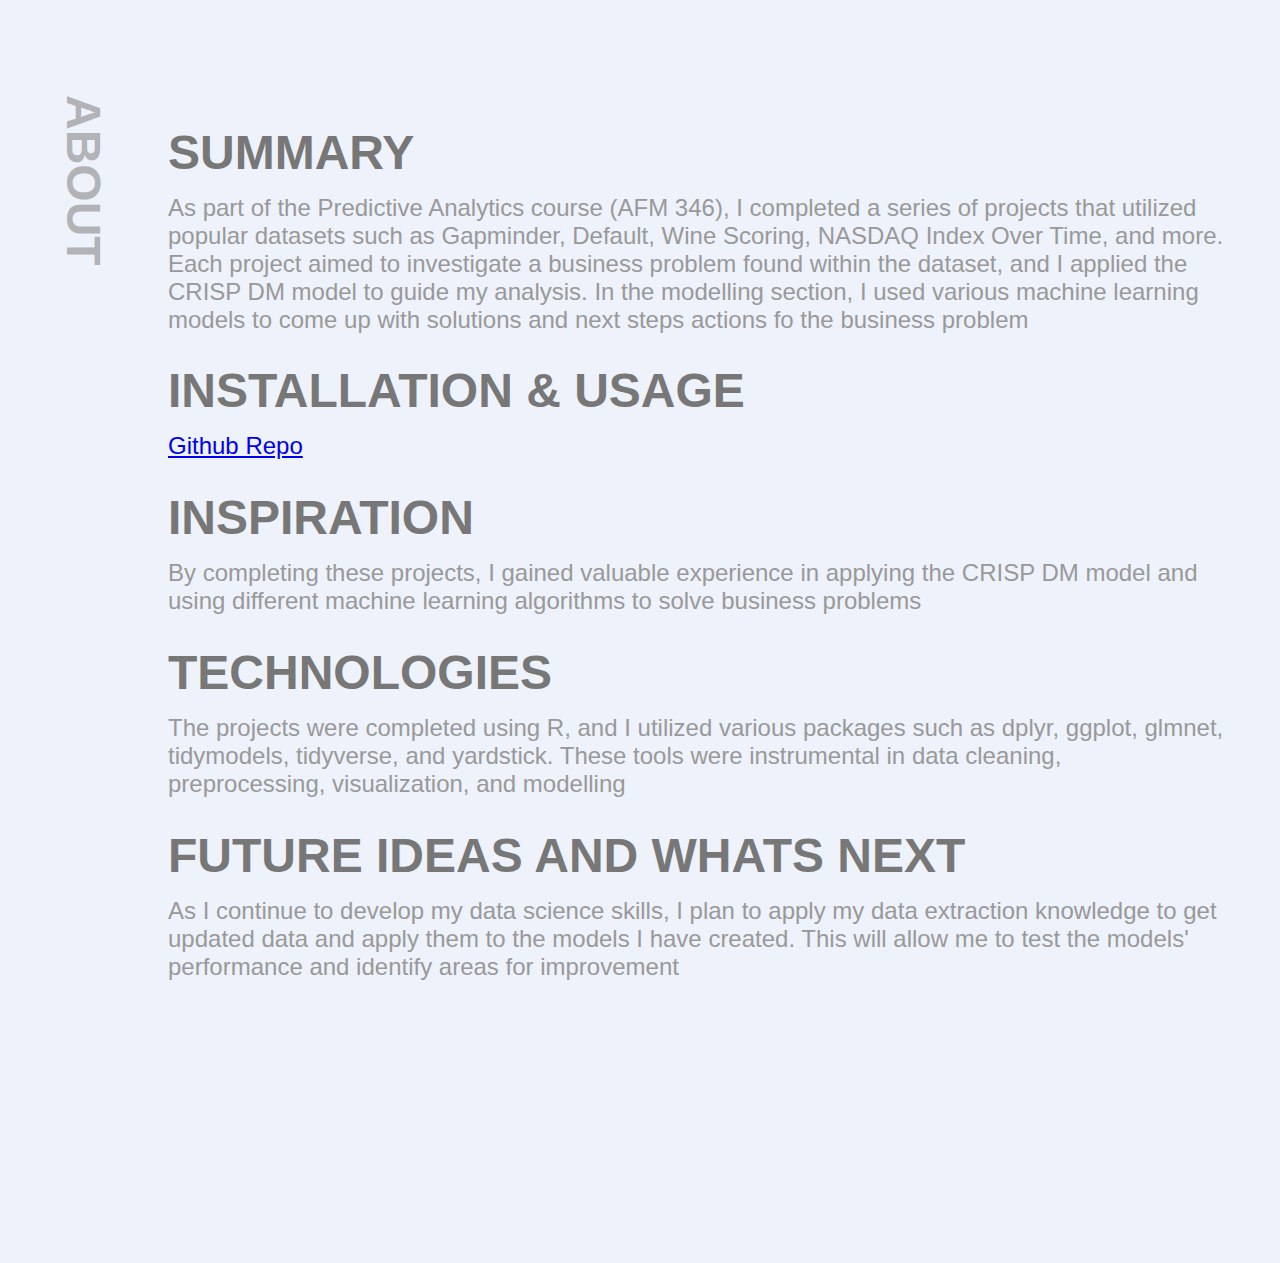
<file: projects/predictive-analytics-AFM346.html>
<!DOCTYPE html>
<html>

<head>
    <meta name="viewport" content="width=device-width, initial-scale=1.0">
    <title>Predictive Analytics (AFM346) - Johnson Lee</title>
    <link rel="stylesheet" href="../style.css">
</head>
<div class="about">
    <div class="header"><h2><a id="about"></a>ABOUT</h2></div>
    <div class="container">
<h2>SUMMARY</h2>
<p>As part of the Predictive Analytics course (AFM 346), I completed a series of projects that utilized popular datasets such as Gapminder, Default, Wine Scoring, NASDAQ Index Over Time, and more. Each project aimed to investigate a business problem found within the dataset, and I applied the CRISP DM model to guide my analysis. In the modelling section, I used various machine learning models to come up with solutions and next steps actions fo  the business problem</p>
<h2>INSTALLATION & USAGE</h2>
<p><a href="https://github.com/johnson-lee-v0/Predictive-Analytics-AFM346" class="btn secondary-btn sm">Github Repo</a></p>
<h2>INSPIRATION</h2>
<p>By completing these projects, I gained valuable experience in applying the CRISP DM model and using different machine learning algorithms to solve business problems</p>
<h2>TECHNOLOGIES</h2>
<p>The projects were completed using R, and I utilized various packages such as dplyr, ggplot, glmnet, tidymodels, tidyverse, and yardstick. These tools were instrumental in data cleaning, preprocessing, visualization, and modelling</p>
<h2>FUTURE IDEAS AND WHATS NEXT</h2>
<p>As I continue to develop my data science skills, I plan to apply my data extraction knowledge to get updated data and apply them to the models I have created. This will allow me to test the models' performance and identify areas for improvement</p>
</div>
</div>
<!-- JavaScript Files-->
<script src="../js/carousel.js" ></script>
</html>
</file>
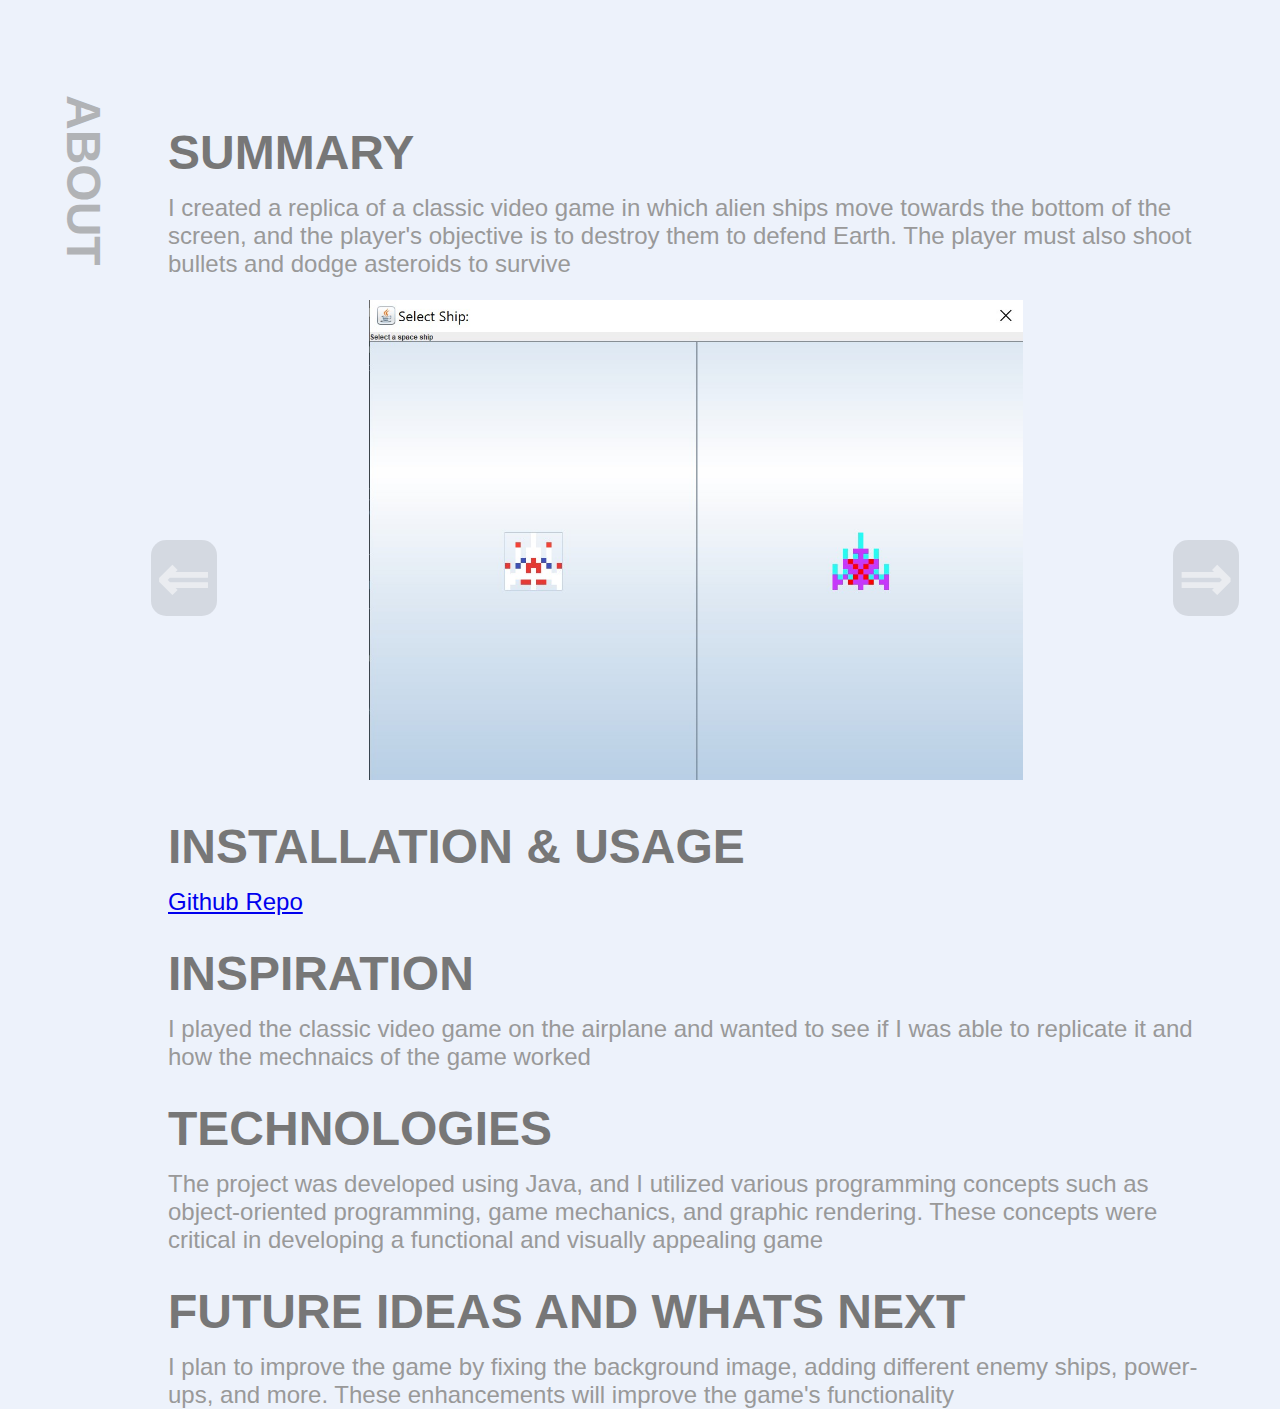
<file: projects/space-invaders.html>
<!DOCTYPE html>
<html>

<head>
    <meta name="viewport" content="width=device-width, initial-scale=1.0">
    <title>Space Invaders - Johnson Lee</title>
    <link rel="stylesheet" href="../style.css">
</head>
<div class="about">
    <div class="header"><h2><a id="about"></a>ABOUT</h2></div>
    <div class="container">
<h2>SUMMARY</h2>
<p>I created a replica of a classic video game in which alien ships move towards the bottom of the screen, and the player's objective is to destroy them to defend Earth. The player must also shoot bullets and dodge asteroids to survive</p>
<section>
    <div class="carousel" data-carousel>
        <button class="carousel-button prev"data-carousel-button="prev">&#8656;</button>
        <button class="carousel-button next" data-carousel-button="next">&#8658;</button>
    <ul data-slides>
        <li class="slide" data-active>
            <img src="../image/SpaceInvaders/SpaceInvaders1.jpg" alt="Screenshot1">
        </li>
        <li class="slide">
            <img src="../image/SpaceInvaders/SpaceInvaders2.jpg" alt="Screenshot2">
        </li>
        <li class="slide">
            <img src="../image/SpaceInvaders/SpaceInvaders3.jpg" alt="Screenshot3">
        </li>
    </ul>
</div>
</section>
<h2>INSTALLATION & USAGE</h2>
<p><a href="https://github.com/johnson-lee-v0/spaceinvaders" class="btn secondary-btn sm">Github Repo</a></p>
<h2>INSPIRATION</h2>
<p>I played the classic video game on the airplane and wanted to see if I was able to replicate it and how the mechnaics of the game worked</p>
<h2>TECHNOLOGIES</h2>
<p>The project was developed using Java, and I utilized various programming concepts such as object-oriented programming, game mechanics, and graphic rendering. These concepts were critical in developing a functional and visually appealing game</p>
<h2>FUTURE IDEAS AND WHATS NEXT</h2>
<p>I plan to improve the game by fixing the background image, adding different enemy ships, power-ups, and more. These enhancements will improve the game's functionality</p>
</div>
</div>
<!-- JavaScript Files-->
<script src="../js/carousel.js" ></script>
</html>
</file>
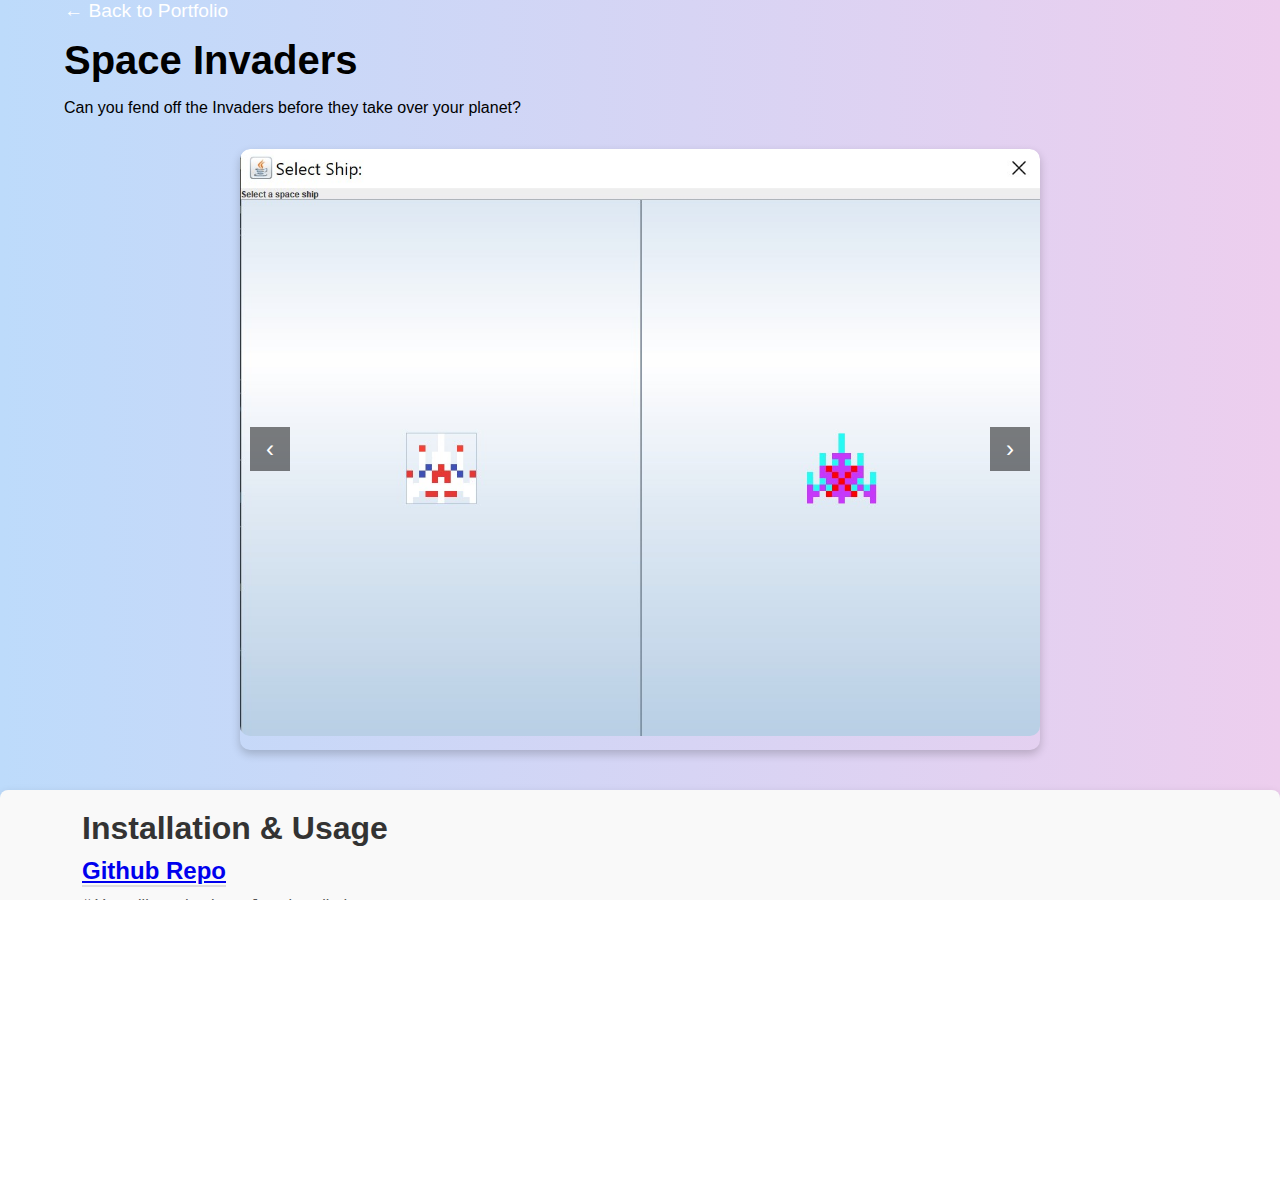
<file: projects/Space_Invaders.html>
<!DOCTYPE html>
<html lang="en">
<head>
    <meta charset="UTF-8">
    <meta name="viewport" content="width=device-width, initial-scale=1.0">
    <title>Project Title</title>
    <link rel="stylesheet" href="../css/global.css">
    <link rel="stylesheet" href="../css/project.css">
</head>
<body>
    <!-- Hero Section -->
    <header class="hero">
        <div class="container">
            <a href="../index.html" class="back-link">← Back to Portfolio</a>
            <h1>Space Invaders</h1>
            <p>Can you fend off the Invaders before they take over your planet?</p>
        </div>
    </header>

    <!-- Carousel Section -->
    <section class="carousel">
        <button class="carousel-button prev" onclick="moveSlide(-1)">&#8249;</button>
        <div class="carousel-container">
            <div class="carousel-slide active">
                <img src="../image/Project_Carousel/SpaceInvaders/SpaceInvaders1.jpg" alt="Slide 1">
            </div>
            <div class="carousel-slide">
                <img src="../image/Project_Carousel/SpaceInvaders/SpaceInvaders2.jpg" alt="Slide 2">
            </div>
            <div class="carousel-slide">
                <img src="../image/Project_Carousel/SpaceInvaders/SpaceInvaders3.jpg" alt="Slide 3">
            </div>
        </div>
        <button class="carousel-button next" onclick="moveSlide(1)">&#8250;</button>
        <div class="carousel-dots"></div> <!-- Dots will be added here dynamically -->
    </section>
    <!-- Installation & Usage Section -->
    <section class="installation">
        <div class="container">
            <h1>Installation & Usage</h1>
            <h2><a href=https://github.com/johnson-lee-v0/SpaceInvaders>Github Repo</a></h2>
            <p># You will need to have Java installed on your system</p>
            <pre>
$ git clone https://github.com/johnson-lee-v0/SpaceInvaders.git
$ cd SpaceInvaders
$ java TitleScreen.java
            </pre>
        </div>
    </section>
    <!-- Project Overview Section -->
    <section class="project-overview">
        <div class="container">
            <h1>Inspiration</h1>
            <p>One of the most iconic arcade games of all time, I wanted to create my own version to play!</p>
            <h1>Technologies</h1>
            <p>This game is made in Java and uses JFrame</p>
        </div>
    </section>
    <script src="../js/carousel.js"></script>
</body>
</html>
</file>
<file: style.css>
html{
  margin-left: 3em;
  margin-right: 3em;
}
body{
  background-color: #EDF2FB;
}

#Johnson{
  display:block;
  float: right;
  position:relative;
  padding: 0;
  border-radius: 50%;
  width: 15em;
  height: auto;
}

img{
    width: 50%;
    padding-right: 2%;
}

h2,h3,p{
    font-family:Helvetica;
    margin-bottom: -10px;
    font-size: 1.5em;
    color: rgb(153, 153, 153);
}

.date span{
    background-color: white;
    color: rgb(153, 153, 153);
    font-size: 0.75em;
    font-weight: 700;
}

.header{
    white-space: nowrap;
    position: relative;  
    transform: rotate( 90deg ); /* rotate title element into position */
    transform-origin: left bottom 0;
    opacity: 0.7;
}
.header h2{
  font-size: 3em;
}
.container{
    padding-left: 7em;
}

.container h2{
  color: rgb(119, 119, 119);
}

.timeline-event-content h2{
  font-size: 3em;
}

.about h2{
  font-size: 3em;
}

button{
  font-size: 20px;
  font-family: Helvetica;
  font-weight: 700;
}

button:hover{
  color: blue;
  text-decoration: underline;
}

/*Portfolio Gallery*/
.filter-btn{
  display: inline-block;
  background: none;
  outline: none;
  border: none;
  text-transform:uppercase ;
  margin-bottom: 1.5em;
}

.portfolio-gallery{
  display: grid;
  grid-template-columns: repeat(auto-fill,minmax(300px,1fr));
  gap:2rem ;
}

.prt-card{
  border-radius: 15px;
  overflow: hidden;
  background-color: #aecbeb;
  display: grid;
  grid-template-rows: 1fr auto;
}
.prt-image{
  overflow: hidden;
  display: flex;
  align-items: center;
  justify-content: center;
}

.prt-image img{
  width: 105%
}

.prt-desc{
  padding: 0.5em;
  display: flex;
  justify-content: space-between;
}

.prt-desc a{
  font-family: Helvetica, sans-serif ;
  color: blue;
}

.prt-desc a:hover{
  font-family: Helvetica, sans-serif ;
  color: red;
}

h4{
  font-family:Helvetica;
  margin: 0%;
}

/*Projects*/
h1{
  font-size: 6em;
  font-family:'Segoe UI', Tahoma, Geneva, Verdana, sans-serif;
  font-weight:900;
  margin: 0;
  padding: 0;
}

#project{
  color: blue;
}

.carousel,.carousel::before,.carousel::after{
box-sizing: border-box;
margin-top: 2em;
width: 100%;
height: 30em;
position: relative;
}
.carousel ul{
  margin: 0;
  padding: 0;
  list-style: none;
}

.slide{
  position:absolute;
  inset: 0;
  opacity: 0;
  transition:  200ms opacity ease-in-out;
}

.slide > img{
  display: block;
  width: 100%;
  height: 100%;
  object-fit:contain;
  object-position: center;
}

.slide[data-active]{
opacity: 1;
}

.carousel-button{
  position: absolute;
  z-index: 2;
  background: none;
  border: none;
  font-size: 4em;
  top: 50%;
  transform: translate(-50%);
  color: rgba(255, 255, 255, .5);
  cursor: pointer;
  border-radius: 15px;
  background-color: rgba(0, 0, 0, .1);
}

.carousel-button :hover,.carousel-button:focus{
  color: white;
  background-color: rgba(0, 0, 0, .2);
}

.carousel-button:focus{
  outline: 1px solid black;
}

.carousel-button.prev{
  left: 1rem;
}

.carousel-button.next{
  right: -3rem;
}
</file>
<file: css/shoe_closet.css>
/* General Styling */
body {
  margin: 0;
  padding: 0;
  font-family: Arial, sans-serif;
  box-sizing: border-box;
  line-height: 1.6;
}

/* Sneaker Portfolio Section */
.sneaker-port {
  background: linear-gradient(to right, #bddbfb, #edceee);  /* Light gradient */
  align-items: center;
  justify-content: center;
  display: flex;
  flex-direction: column;
  padding: 20px;
}

/* Heading */
.sneaker-port h1 {
  font-size: 2rem;
  text-align: center;
  color: #333;
  margin-bottom: 20px;
}

/* Canvas */
canvas {
  max-width: 100%;
  height: auto;
  border: 1px solid #ddd;
  border-radius: 25px;
  margin-bottom: 15px;
}

/* Slider */
input[type="range"] {
  width: 100%;
  max-width: 500px;
  margin: 10px 0;
}

/* Highlighted Text */
.sneaker-port .highlight {
  font-size: 1rem;
  text-align: center;
  color: #555;
  margin-bottom: 15px;
  padding: 0 10px;
}

/* Table */
table {
  border-collapse: collapse;
  width: 100%;
  max-width: 800px;
  margin: 0 auto;
}

th, td {
  text-align: left;
  padding: 12px 8px;
  border-bottom: 1px solid #ddd;
  font-family: Arial, sans-serif;
  font-size: 0.9rem;
}

th {
  background-color: #f2f2f2;
  color: #333;
  text-transform: uppercase;
}

tr:hover {
  background-color: #f1f1f1;
}

@media (max-width: 768px) {
  /* Reduce heading size */
  .sneaker-port h1 {
    font-size: 1.5rem;
  }

  /* Canvas should remain responsive */
  canvas {
    width: 100%;
    max-width: 100%;
    height: auto;
  }

  /* Adjust table cell padding for smaller screens */
  th, td {
    padding: 8px 5px;
    font-size: 0.8rem;
  }

  /* Center-align content for smaller screens */
  .sneaker-port .highlight {
    font-size: 0.9rem;
  }
}

@media (max-width: 480px) {
  /* Smaller screen adjustments */
  .sneaker-port h1 {
    font-size: 1.2rem;
  }

  th, td {
    padding: 5px 3px;
    font-size: 0.7rem;
  }
}
</file>
<file: css/global.css>
html, body {
    height: 100%;  /* Make sure the body takes up the full height of the viewport */
    background: linear-gradient(to right, #bddbfb, #edceee);  /* Light gradient */
}

* {
    margin: 0;
    padding: 0;
    box-sizing: border-box;
}

body, html {
    font-family: Arial, sans-serif;
    overflow-x: hidden;
}
</file>
<file: css/project.css>
/* General Styles */
.container {
    width: 90%;
    max-width: 1200px;
    margin: 0 auto;
}

/* Hero Section */

.hero .back-link {
    display: block;
    margin-bottom: 1rem;
    color: #ffffff;
    text-decoration: none;
    font-size: 1.2rem;
}

.hero h1 {
    font-size: 2.5rem;
    margin-bottom: 1rem;
}

.hero .description {
    font-size: 1.2rem;
    margin-bottom: 2rem;
}

.hero .hero-image {
    max-width: 80%; /* Image will take up a maximum of 80% of the container's width */
    height: auto; /* Maintains the image's aspect ratio */
    border-radius: 10px;
    box-shadow: 0 4px 10px rgba(0, 0, 0, 0.2);
    margin: 0 auto;
}

/* Carousel Section */
.carousel {
    position: relative;
    margin: 2rem auto;
    max-width: 800px;
    overflow: hidden;
    border-radius: 10px;
    box-shadow: 0 4px 10px rgba(0, 0, 0, 0.2);
  }
  
  .carousel-container {
    display: flex;
    transition: transform 0.5s ease-in-out;
  }
  
  .carousel-slide {
    min-width: 100%;
    text-align: center;
  }
  
  .carousel-slide img {
    width: 100%;
    height: auto; /* Maintains aspect ratio */
    border-radius: 10px;
  }
  
  .carousel-button {
    position: absolute;
    top: 50%;
    transform: translateY(-50%);
    background: rgba(0, 0, 0, 0.5);
    color: white;
    border: none;
    padding: 0.5rem 1rem;
    font-size: 1.5rem;
    cursor: pointer;
    z-index: 10;
  }
  
  .carousel-button.prev {
    left: 10px;
  }
  
  .carousel-button.next {
    right: 10px;
  }
  
  .carousel-button:hover {
    background: rgba(0, 0, 0, 0.7);
  }

  .carousel-dots {
    display: flex;
    justify-content: center;
    align-items: center;
    margin-top: 10px;
    gap: 8px;
  }
  
  .carousel-dot {
    width: 10px;
    height: 10px;
    background-color: #ccc;
    border-radius: 50%;
    cursor: pointer;
    transition: background-color 0.3s;
  }
  
  .carousel-dot.active {
    background-color: #333;
  }
  
  .installation {
    margin: 40px 0;
    padding: 20px;
    background: #f9f9f9;
    border-radius: 8px;
    box-shadow: 0 2px 8px rgba(0, 0, 0, 0.1);
}

.installation h1 {
    font-size: 2em;
    margin-bottom: 10px;
    color: #333;
}

.installation h2 {
    font-size: 1.5em;
    margin-bottom: 10px;
    color: #666;
    border-bottom: 2px solid #ddd;
    display: inline-block;
}

.installation p {
    font-size: 1em;
    margin-bottom: 10px;
    color: #555;
}

.installation pre {
    background: #f3f3f3;
    padding: 15px;
    border-radius: 5px;
    font-family: 'Courier New', Courier, monospace;
    font-size: 1em;
    color: #222;
    overflow-x: auto;
    box-shadow: inset 0 1px 4px rgba(0, 0, 0, 0.1);
    white-space: pre-wrap;
}


  
  /* Responsive Design */
  @media (max-width: 768px) {
    .carousel {
      max-width: 100%;
    }
  
    .carousel-button {
      padding: 0.3rem 0.8rem;
      font-size: 1.2rem;
    }
  }
</file>
